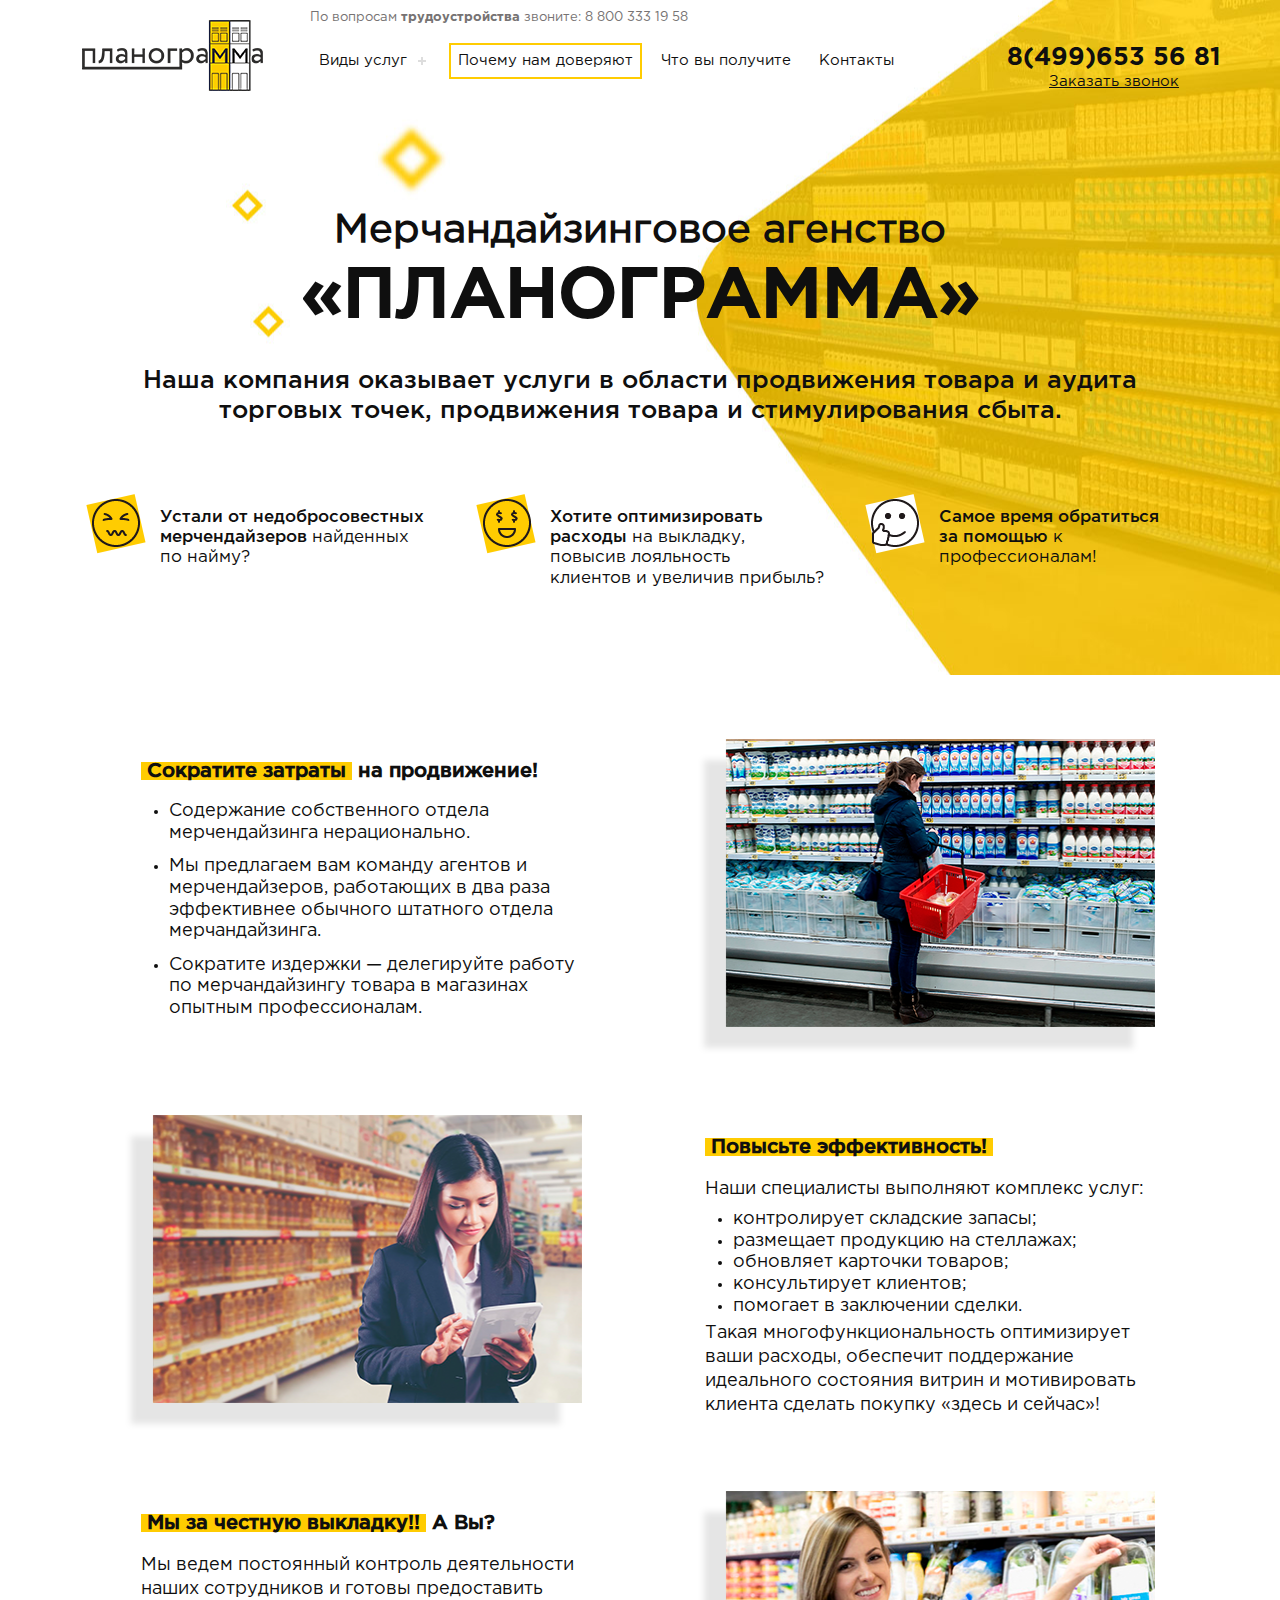
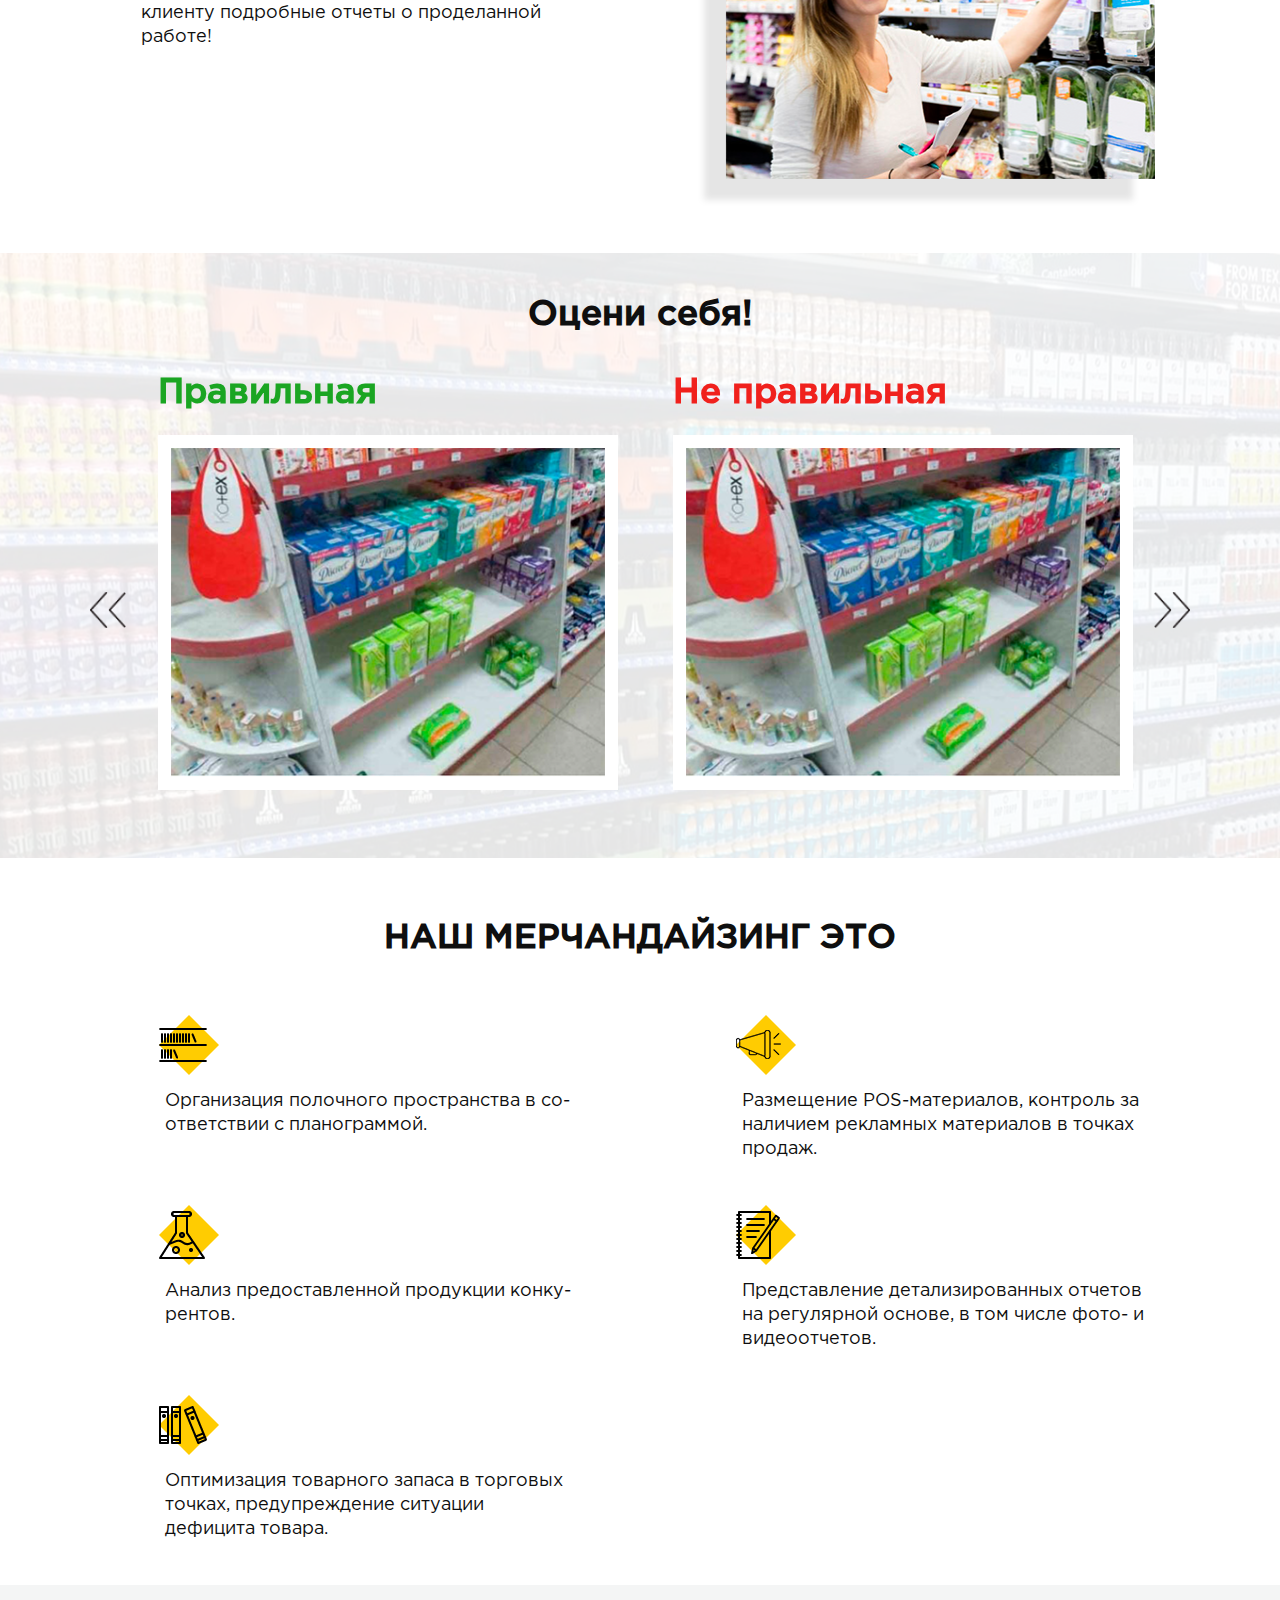
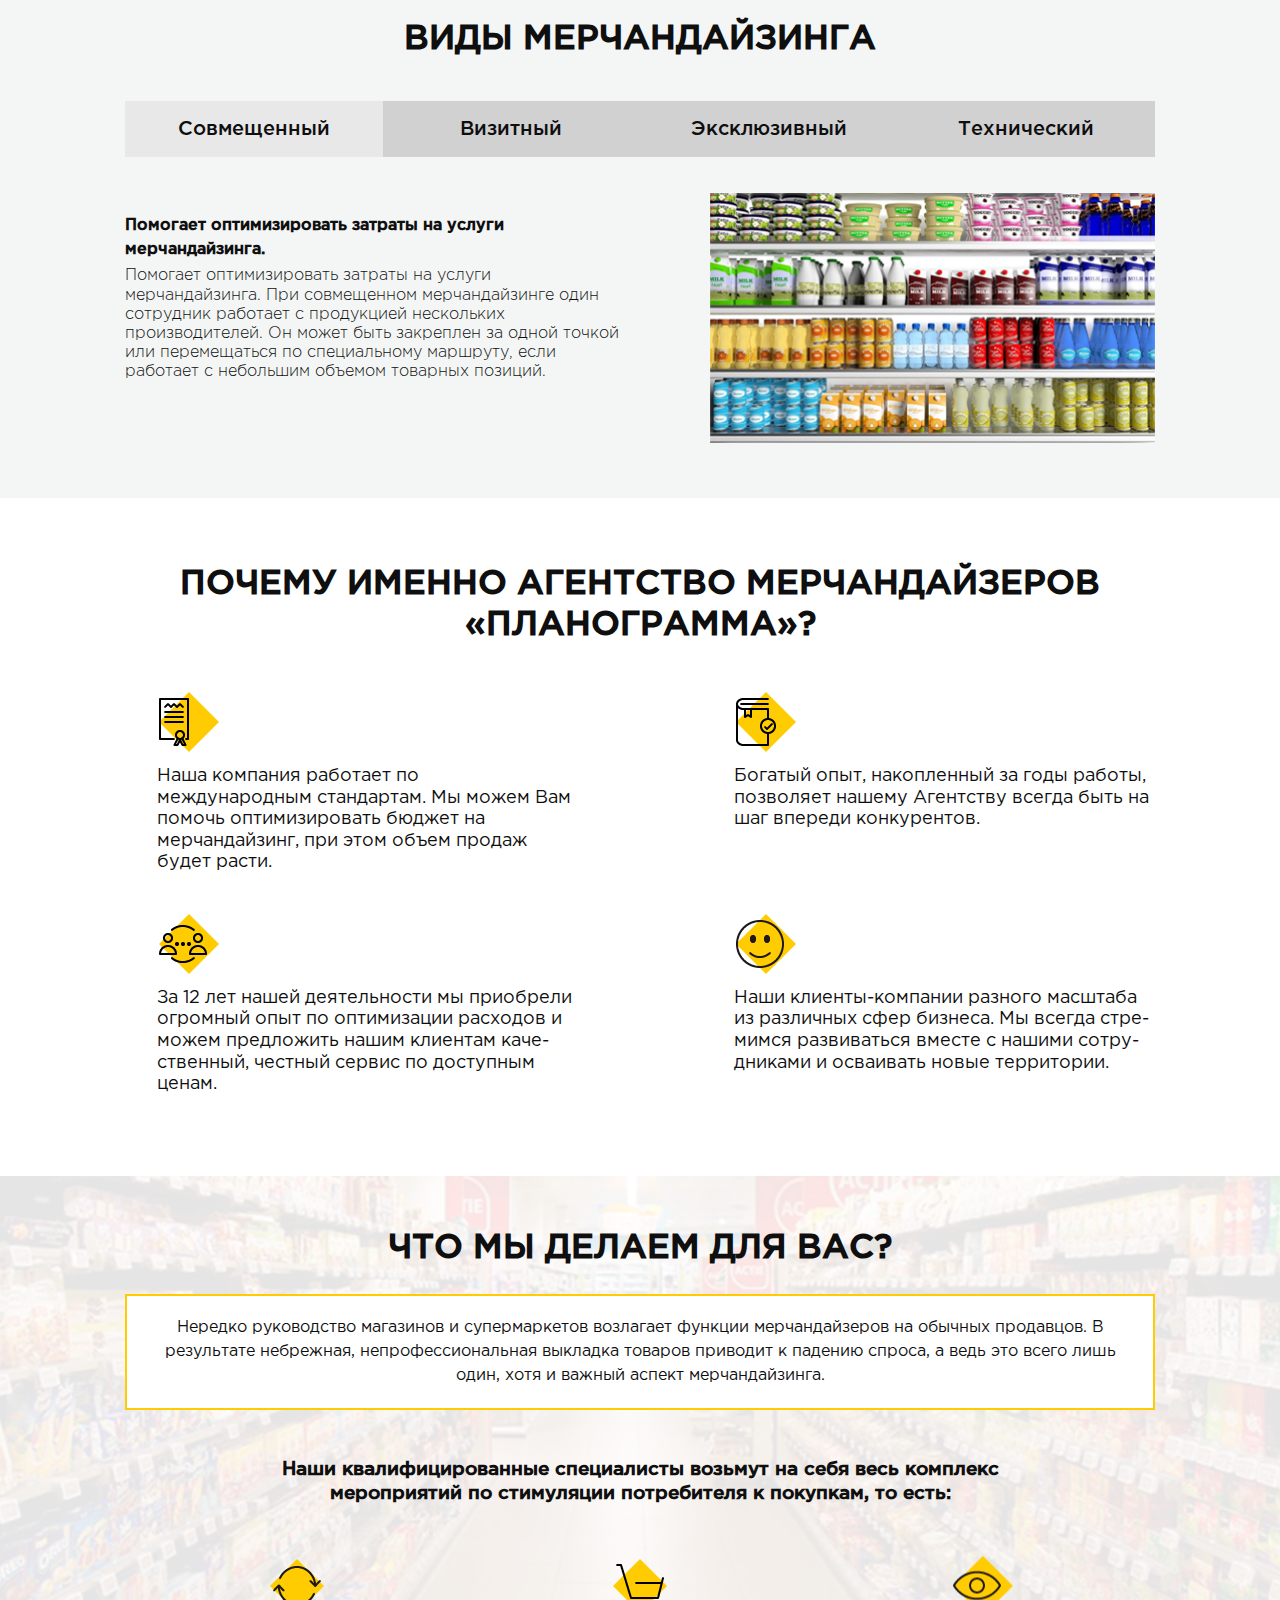
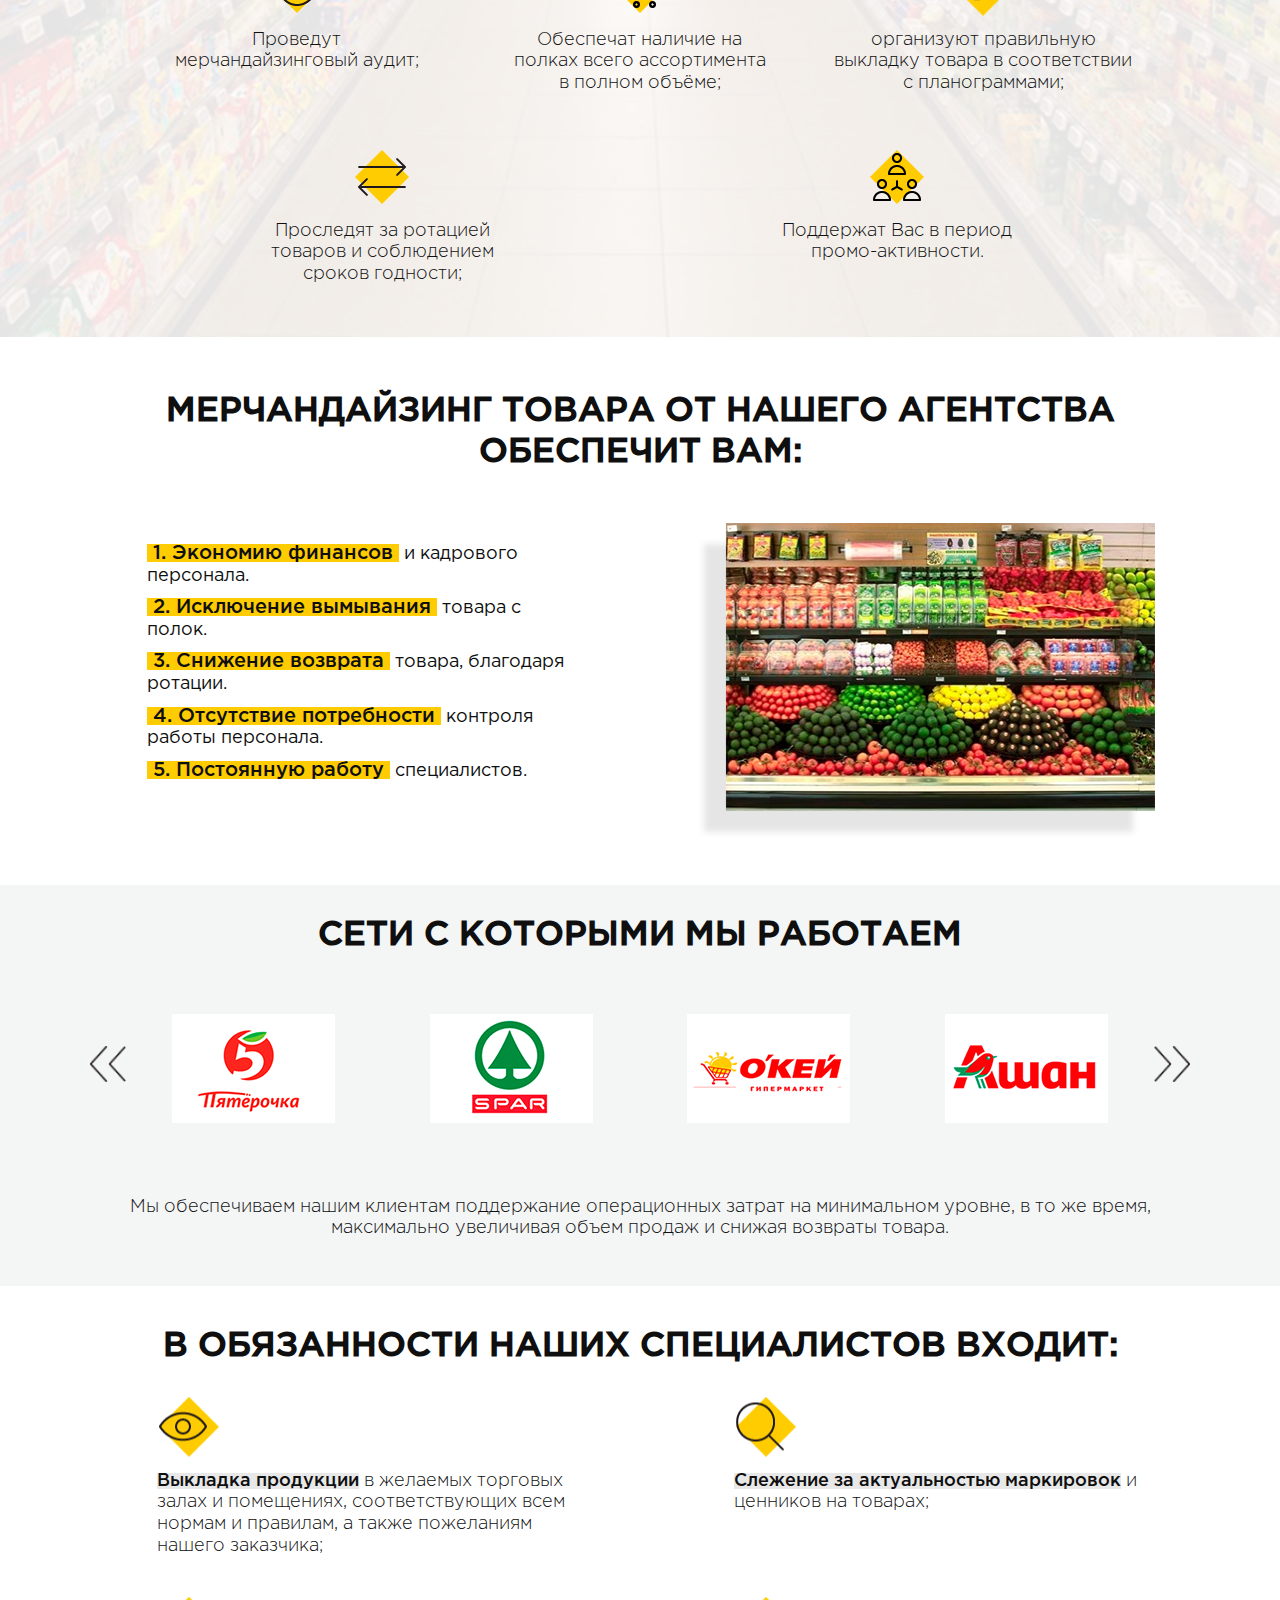
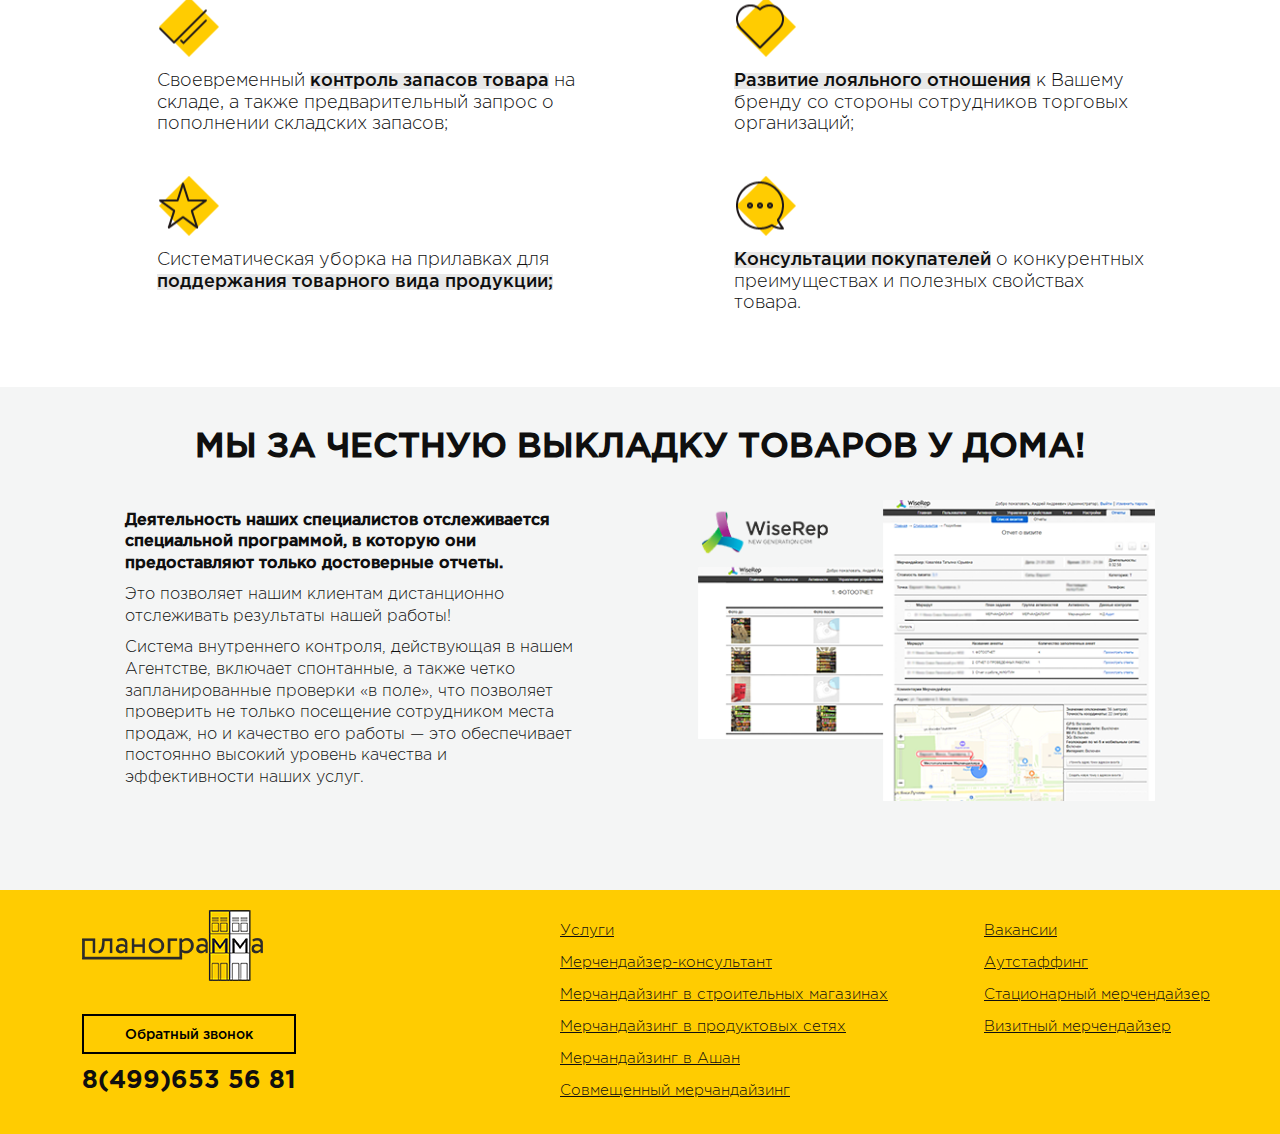
<file: index.html>
<!doctype html>
<html>

<head>
    <meta charset="UTF-8">
    <title>Планограмма</title>
    <meta name="viewport" content="width=device-width,initial-scale=1">

    <link href="assets/template/css/normalize.css" rel="stylesheet">
    <link href="assets/template/css/style.css" rel="stylesheet">
    <link href="assets/template/css/menu.css" rel="stylesheet">

    <!-- jquery JS -->
    <script src="assets/template/js/jquery-3.4.1.min.js"></script>

    <!-- custom JS -->
    <script src="assets/template/js/custom-js.js"></script>

    <!-- jquery OWL CAROUSEL -->
    <script src="assets/template/js/owl.carousel.js"></script>
    <link href="assets/template/css/owl.carousel.css" rel="stylesheet">
    <link href="assets/template/css/owl.theme.default.css" rel="stylesheet">

    <!-- add maskedinput JS -->
    <script src="assets/template/js/maskedinput.js"></script>

    <!-- add fancybox -->
    <script src="assets/template/js/jquery.fancybox.pack.js"></script>
    <link href="assets/template/css/jquery.fancybox.css" rel="stylesheet">

    <script type="text/javascript">

    </script>
</head>


<div class="header-box">
    <!--HEADER-->
    <header class="main-header">
        <div class="wrapper wrapper--header">
            <nav class="header-nav">
                <a class="logo-header">
                    <img src="assets/template/img/logo.png" width="181" height="71" alt="Логотип сайта">
                </a>

                <div class="header__nav-box">
                    <p class="header-phone__text--desktop">
                        По вопросам <span>трудоустройства</span> звоните: <a href="88003331958" class="header-phone__link--desktop">8 800 333 19 58</a>
                    </p>

                    <div class="header__menu-box">
                        <div id='cssmenu' class="toggled">
                            <ul>
                                <li>
                                    <a href='#'>Виды услуг</a>
                                    <ul>
                                        <li>
                                            <a href="inner.html">Мерчендайзер</a>
                                        </li>
                                        <li>
                                            <a href='#'>Услуга 2</a>
                                        </li>
                                    </ul>
                                </li>
                                <li class='active'>
                                    <a href='#'>Почему нам доверяют</a>
                                </li>
                                <li>
                                    <a href='#'>Что вы получите</a>
                                </li>
                                <li>
                                    <a href='#'>Контакты</a>
                                </li>
                            </ul>

                            <div class="header__mobile">
                                <a class="header__phone" href="84996535681">8(499)653 56 81</a>
                                <a class="header__callback fancybox" href="#complex">Заказать звонок</a>
                            </div>
                        </div>
                    </div>
                </div>
            </nav>
        </div>
    </header>


    <!--SUB-HEADER-->
    <section class="sub-header">
        <div class="wrapper">
            <div class="sub-header__content sub-header__index">
                <h1>
                    Мерчандайзинговое агенство <br>
                    <span>«ПЛАНОГРАММА»</span>
                </h1>
                <p class="sub-header__text">
                    Наша компания оказывает услуги в области продвижения товара и аудита <br>
                    торговых точек, продвижения товара и стимулирования сбыта.

                </p>
                <ul class="sub-header__list">
                    <li> <span>Устали от недобросовестных <br>
                            мерчендайзеров</span> найденных <br>
                        по найму?
                    </li>
                    <li>
                        <span>Хотите оптимизировать <br>
                            расходы</span> на выкладку,<br>
                        повысив лояльность<br>
                        клиентов и увеличив прибыль?
                    </li>
                    <li>
                        <span>Самое время обратиться <br>
                            за помощью</span> к <br>
                        профессионалам!
                    </li>
                </ul>
            </div>
        </div>
    </section>

</div>


<!--REDUCTION-->
<section class="reduction">
    <div class="wrapper">

        <!--reduction__item-->
        <div class="reduction__item reduction__item--left">
            <div class="reduction__inner">
                <h3 class="reduction__title">
                    <span>Сократите затраты</span> на продвижение!
                </h3>
                <ul class="reduction__list">
                    <li>Содержание собственного отдела мерчендайзинга нерационально.</li>
                    <li>Мы предлагаем вам команду агентов и мерчендайзеров, работающих в два раза эффективнее обычного штатного отдела мерчандайзинга.</li>
                    <li>Сократите издержки — делегируйте работу по мерчандайзингу товара в магазинах опытным профессионалам.</li>
                </ul>
            </div>

            <!--reduction-img-->
            <div class="reduction-img reduction-img__right">
                <img src="assets/template/img/vykladka-produkcyi-1.png" width="459" height="315" alt="">
            </div>
        </div>

        <!--reduction__item-->
        <div class="reduction__item reduction__item--right">
            <!--reduction-img-->
            <div class="reduction-img reduction-img__right">
                <img src="assets/template/img/vykladka-produkcyi-2.png" width="459" height="315" alt="">
            </div>

            <div class="reduction__inner">
                <h3 class="reduction__title">
                    <span>Повысьте эффективность!</span>
                </h3>
                <p>
                    Наши специалисты выполняют комплекс услуг:
                </p>
                <ul class="reduction__list">
                    <li>контролирует складские запасы;</li>
                    <li>размещает продукцию на стеллажах;</li>
                    <li>обновляет карточки товаров;</li>
                    <li>консультирует клиентов;</li>
                    <li>помогает в заключении сделки.</li>
                </ul>
                <p>
                    Такая многофункциональность оптимизирует ваши расходы, обеспечит поддержание идеального состояния витрин и мотивировать клиента сделать покупку «здесь и сейчас»!
                </p>
            </div>
        </div>

        <!--reduction__item-->
        <div class="reduction__item reduction__item--left">
            <div class="reduction__inner">
                <h3 class="reduction__title">
                    <span>Мы за честную выкладку!!</span> А Вы?
                </h3>
                <p>
                    Мы ведем постоянный контроль деятельности наших сотрудников и готовы предоставить клиенту подробные отчеты о проделанной работе!
                </p>
            </div>

            <!--reduction-img-->
            <div class="reduction-img reduction-img__right">
                <img src="assets/template/img/vykladka-produkcyi-3.png" width="459" height="315" alt="">
            </div>
        </div>

    </div>
</section>


<!--CALCULATION-->
<section class="calculation">
    <div class="wrapper">
        <h2>Оцени себя!</h2>

        <div class="calculation__item owl-carousel owl-theme" id="calculation">
            <div class="calculation__inner calculation__inner--right">
                <h3>Правильная</h3>
                <div class="calculation__slide">
                    <img src="assets/template/img/slider-vykladka-1.png" width="" height="" alt="">
                </div>
            </div>

            <div class="calculation__inner calculation__inner--wrong">
                <h3>Не правильная</h3>
                <div class="calculation__slide">
                    <img src="assets/template/img/slider-vykladka-1.png" width="" height="" alt="">
                </div>
            </div>

            <div class="calculation__inner calculation__inner--right">
                <h3>Правильная</h3>
                <div class="calculation__slide">
                    <img src="assets/template/img/slider-vykladka-1.png" width="" height="" alt="">
                </div>
            </div>
        </div>
    </div>
</section>


<!--MERCHANDISING-->
<section class="merchandising">
    <div class="wrapper">
        <h2>
            Наш мерчандайзинг это
        </h2>
        <ul class="merchandising__list">
            <li>Организация полочного пространства в со- ответствии с планограммой.</li>
            <li>Размещение POS-материалов, контроль за наличием рекламных материалов в точках продаж.</li>
            <li>Анализ предоставленной продукции конку- рентов.</li>
            <li>Представление детализированных отчетов на регулярной основе, в том числе фото- и видеоотчетов.</li>
            <li>Оптимизация товарного запаса в торговых точках, предупреждение ситуации дефицита товара.</li>
        </ul>
    </div>
</section>


<!--KINDS MERCHANDISING-->
<section class="kinds-merchandising">
    <div class="wrapper">
        <h2>
            Виды мерчандайзинга
        </h2>

        <dl class="responsive-tabs kinds-merchandising__list">
            <dt>Совмещенный</dt>
            <dd>
                <div class="responsive-tabs-placeholder__content">
                    <div class="responsive-tabs-placeholder__text">
                        <h4>Помогает оптимизировать затраты на услуги мерчандайзинга.</h4>
                        <p>
                            Помогает оптимизировать затраты на услуги мерчандайзинга.
                            При совмещенном мерчандайзинге один сотрудник работает с продукцией нескольких производителей.
                            Он может быть закреплен за одной точкой или перемещаться по специальному маршруту, если работает с небольшим объемом товарных позиций.
                        </p>
                    </div>
                    <div class="responsive-tabs-placeholder__img">
                        <img src="assets/template/img/vydu-mercha.png" width="" height="" alt="">
                    </div>
                </div>
            </dd>

            <dt>Визитный</dt>
            <dd>
                <div class="responsive-tabs-placeholder__content">
                    <div class="responsive-tabs-placeholder__text">
                        <h4>2 Помогает оптимизировать затраты на услуги мерчандайзинга.</h4>
                        <p>
                            Он может быть закреплен за одной точкой или перемещаться по специальному маршруту, если работает с небольшим объемом товарных позиций.
                        </p>
                    </div>
                    <div class="responsive-tabs-placeholder__img">
                        <img src="assets/template/img/vydu-mercha.png" width="" height="" alt="">
                    </div>
                </div>
            </dd>

            <dt>Эксклюзивный</dt>
            <dd>
                <div class="responsive-tabs-placeholder__content">
                    <div class="responsive-tabs-placeholder__text">
                        <h4>3 Помогает оптимизировать затраты на услуги мерчандайзинга.</h4>
                        <p>
                            Помогает оптимизировать затраты на услуги мерчандайзинга.
                            При совмещенном мерчандайзинге один сотрудник работает с продукцией нескольких производителей.
                            Он может быть закреплен за одной точкой или перемещаться по специальному маршруту, если работает с небольшим объемом товарных позиций.
                        </p>
                    </div>
                    <div class="responsive-tabs-placeholder__img">
                        <img src="assets/template/img/vydu-mercha.png" width="" height="" alt="">
                    </div>
                </div>
            </dd>

            <dt>Технический</dt>
            <dd>
                <div class="responsive-tabs-placeholder__content">
                    <div class="responsive-tabs-placeholder__text">
                        <h4>4 Помогает оптимизировать затраты на услуги мерчандайзинга.</h4>
                        <p>
                            Помогает оптимизировать затраты на услуги мерчандайзинга.
                            При совмещенном мерчандайзинге один сотрудник работает с продукцией нескольких производителей.
                        </p>
                    </div>
                    <div class="responsive-tabs-placeholder__img">
                        <img src="assets/template/img/vydu-mercha.png" width="" height="" alt="">
                    </div>
                </div>
            </dd>
        </dl>
    </div>
</section>


<!--WHY WE-->
<section class="why-we">
    <div class="wrapper">
        <h2>
            Почему именно агентство мерчандайзеров <br>
            «Планограмма»?
        </h2>
        <ul class="why-we__list">
            <li>
                Наша компания работает по международным стандартам.
                Мы можем Вам помочь оптимизировать бюджет на мерчандайзинг, при этом объем продаж будет расти.
            </li>
            <li>
                Богатый опыт, накопленный за годы работы, позволяет нашему Агентству всегда быть на шаг впереди конкурентов.
            </li>
            <li>
                За 12 лет нашей деятельности мы приобрели огромный опыт по оптимизации расходов и можем предложить нашим клиентам каче- ственный, честный сервис по доступным ценам.
            </li>
            <li>
                Наши клиенты-компании разного масштаба из различных сфер бизнеса. Мы всегда стре- мимся развиваться вместе с нашими сотру- дниками и осваивать новые территории.
            </li>
        </ul>
    </div>
</section>


<!--WE DO-->
<section class="we-do">
    <div class="wrapper">
        <h2>Что мы делаем для вас?</h2>
        <p class="we-do__title">
            Нередко руководство магазинов и супермаркетов возлагает функции мерчандайзеров на обычных продавцов. В результате небрежная, непрофессиональная выкладка товаров приводит к падению спроса, а ведь это всего лишь один, хотя и важный аспект мерчандайзинга.
        </p>
        <h4>
            Наши квалифицированные специалисты возьмут на себя весь комплекс <br>
            мероприятий по стимуляции потребителя к покупкам, то есть:
        </h4>

        <ul class="we-do__list">
            <li class="we-do__li">
                Проведут <br>
                мерчандайзинговый аудит;
            </li>
            <li class="we-do__li">
                Обеспечат наличие на <br>
                полках всего ассортимента <br>
                в полном объёме;
            </li>
            <li class="we-do__li">
                организуют правильную <br>
                выкладку товара в соответствии <br>
                с планограммами;
            </li>
            <li class="we-do__li">
                Проследят за ротацией <br>
                товаров и соблюдением <br>
                сроков годности;
            </li>
            <li class="we-do__li">
                Поддержат Вас в период <br>
                промо-активности.
            </li>
        </ul>
    </div>
</section>


<!--PROVIDES-->
<section class="provides">
    <div class="wrapper">
        <h2>
            Мерчандайзинг товара от нашего агентства <br>
            обеспечит Вам:
        </h2>
        <div class="provides__item">
            <ol class="provides__list">
                <li>
                    <span>1. Экономию финансов</span> и кадрового персонала.
                </li>
                <li>
                    <span>2. Исключение вымывания</span> товара с полок.
                </li>
                <li>
                    <span>3. Снижение возврата</span> товара, благодаря ротации.
                </li>
                <li>
                    <span>4. Отсутствие потребности</span> контроля работы персонала.
                </li>
                <li>
                    <span>5. Постоянную работу</span> специалистов.
                </li>
            </ol>


            <!--reduction-img-->
            <div class="provides-img">
                <img src="assets/template/img/vykladka-produkcyi-4.png" width="459" height="315" alt="">
            </div>
        </div>
    </div>
</section>


<!--PARTNERS-->
<section class="partners">
    <div class="wrapper">
        <h2>
            Сети с которыми мы работаем
        </h2>

        <div class="partners__slider owl-carousel owl-theme" id="partners">
            <div class="partners__slide">
                <img src="assets/template/img/partner-1.png" width="" height="" alt="">
            </div>
            <div class="partners__slide">
                <img src="assets/template/img/partner-2.png" width="" height="" alt="">
            </div>
            <div class="partners__slide">
                <img src="assets/template/img/partner-3.png" width="" height="" alt="">
            </div>
            <div class="partners__slide">
                <img src="assets/template/img/partner-4.png" width="" height="" alt="">
            </div>
            <div class="partners__slide">
                <img src="assets/template/img/partner-1.png" width="" height="" alt="">
            </div>
            <div class="partners__slide">
                <img src="assets/template/img/partner-2.png" width="" height="" alt="">
            </div>
        </div>
        <p class="partners__text">
            Мы обеспечиваем нашим клиентам поддержание операционных затрат на минимальном уровне, в то же время, максимально увеличивая объем продаж и снижая возвраты товара.
        </p>
    </div>
</section>


<!--RESPONSIBILITIES-->
<section class="responsibilities">
    <div class="wrapper">
        <h2>
            В обязанности наших специалистов входит:
        </h2>

        <ul class="responsibilities__list">
            <li>
                <span>Выкладка продукции</span> в желаемых торговых залах и помещениях, соответствующих всем нормам и правилам, а также пожеланиям нашего заказчика;
            </li>
            <li>
                <span>Слежение за актуальностью маркировок</span> и ценников на товарах;
            </li>
            <li>
                Своевременный <span>контроль запасов товара</span> на складе, а также предварительный запрос о пополнении складских запасов;
            </li>
            <li>
                <span>Развитие лояльного отношения</span> к Вашему бренду со стороны сотрудников торговых организаций;
            </li>
            <li>
                Систематическая уборка на прилавках для <br>
                <span>поддержания товарного вида продукции;</span>
            </li>
            <li>
                <span>Консультации покупателей</span> о конкурентных преимуществах и полезных свойствах товара.
            </li>
        </ul>
    </div>
</section>


<!--DISPLAY-GOODS-->
<section class="display-goods">
    <div class="wrapper">
        <h2>
            Мы за честную выкладку товаров у дома!
        </h2>
        <div class="display-goods__item">
            <div class="display-goods__text">
                <h4>
                    Деятельность наших специалистов отслеживается специальной программой, в которую они предоставляют только достоверные отчеты.
                </h4>
                <p>
                    Это позволяет нашим клиентам дистанционно отслеживать результаты нашей работы!
                </p>
                <p>
                    Система внутреннего контроля, действующая в нашем Агентстве, включает спонтанные, а также четко запланированные проверки «в поле», что позволяет проверить не только посещение сотрудником места продаж, но и качество его работы — это обеспечивает постоянно высокий уровень качества и эффективности наших услуг.
                </p>
            </div>

            <!--reduction-img-->
            <div class="display-goods__img">
                <img src="assets/template/img/vykladka-produkcyi-5.png" width="" height="" alt="">
            </div>
        </div>
    </div>
</section>


<!--FOOTER-->
<footer class="main-footer">
    <div class="wrapper wrapper--footer">

        <div class="footer__box">
            <a class="footer__logo">
                <img src="assets/template/img/logo.png" width="181" height="71" alt="Логотип сайта">
            </a>

            <div class="footer__mobile">
                <a class="footer__callback fancybox" href="#callback">Обратный звонок</a>
                <a class="footer__phone" href="84996535681">8(499)653 56 81</a>
            </div>
        </div>

        <!--footer__menu-->
        <nav class="footer__nav">
            <ul class="footer__menu">
                <li class="footer__sub">
                    <ul class="footer__submenu">
                        <li><a href="" class="active">Услуги</a></li>
                        <li><a href="">Мерчендайзер-консультант</a></li>
                        <li><a href="">Мерчандайзинг в строительных магазинах</a></li>
                        <li><a href="">Мерчандайзинг в продуктовых сетях</a></li>
                        <li><a href="">Мерчандайзинг в Ашан</a></li>
                        <li><a href="">Совмещенный мерчандайзинг</a></li>
                    </ul>
                </li>

                <li class="footer__sub">
                    <ul class="footer__submenu">
                        <li><a href="">Вакансии</a></li>
                        <li><a href="">Аутстаффинг</a></li>
                        <li><a href="">Стационарный мерчендайзер</a></li>
                        <li><a href="">Визитный мерчендайзер</a></li>
                    </ul>
                </li>
            </ul>
        </nav>
    </div>


    <!--callback complex-form-->
    <div class="pop-up hidden" id="complex">
        <div class="callback__box">
            <form class="sendLead callback__form complex__form clearfix" action="assets/template/php/submit.php" method="post">
                <h2>
                    Комплексный мерчандайзинг <br>
                    в магазинах у дома. <br>
                </h2>

                <div class="complex__item">
                    <p class="complex__text">
                        Оставьте заявку и мы подберем оптимальные условия для Вас.
                    </p>
                    <input required="" class="required form__input form__name complex__input" onkeyup="if(/[^a-zA-Zа-яА-ЯёЁ .]/i.test(this.value)){this.value='';}" name="name" type="text" placeholder="Имя" title="Введите ваше имя">

                    <input required="" class="required form__input form__title complex__input" name="title" type="text" placeholder="Название компании">

                    <input required="" class="required form__input form__phone complex__input" name="phone" type="tel" placeholder="Телефон" title="Введите номер вашего телефона">

                    <input required="" class="required form__input form__email complex__input" name="phone" type="email" placeholder="Ваша почта:" title="Введите ваш E-mail">

                    <textarea name="complex__textarea" id="complex__textarea" class="form__input complex__textarea" placeholder="Ваши пожелания / вопросы"></textarea>

                    <!--hidden-->
                    <input type="hidden" name="type" value="1">
                    <input type="hidden" name="lastname" value="">
                    <input type="hidden" class="referer" name="referer" value="">
                    <input type="hidden" class="transition" name="transition" value="">
                    <input type="hidden" class="canal" name="canal" value="">
                    <input type="hidden" class="campaign" name="campaign" value="">
                    <input type="hidden" class="content" name="content" value="">
                    <input type="hidden" class="keywords" name="keywords" value="">
                    <input type="hidden" class="point" name="point" value="">
                    <input type="hidden" class="last_referer" name="last_referer" value="">
                    <!--hidden end-->

                    <div class="complex__bottom">
                        <p class="complex__submit">
                            <input type="submit" class="button complex__button" value="Оставить заявку">
                        </p>
                        <p class="complex__bottom-text">
                            Наш специалист перезвонит Вам в течении 4-х минут
                        </p>
                    </div>

                </div>
            </form>
        </div>
    </div>


    <!--callback complex-small-form-->
    <div class="pop-up hidden" id="callback">
        <div class="callback__box">
            <form class="sendLead callback__form complex-small__form clearfix" action="assets/template/php/submit.php" method="post">
                <h2>
                    Комплексный мерчандайзинг <br>
                    в магазинах у дома. <br>
                </h2>
                <p class="complex__text">
                    Оставьте заявку и мы подберем оптимальные условия для Вас.
                </p>

                <div class="complex__item complex-small__item">

                    <input required="" class="required form__input form__name complex__input" onkeyup="if(/[^a-zA-Zа-яА-ЯёЁ .]/i.test(this.value)){this.value='';}" name="name" type="text" placeholder="Имя" title="Введите ваше имя">

                    <input required="" class="required form__input form__phone complex__input" name="phone" type="tel" placeholder="Телефон" title="Введите номер вашего телефона">

                    <!--hidden-->
                    <input type="hidden" name="type" value="1">
                    <input type="hidden" name="lastname" value="">
                    <input type="hidden" class="referer" name="referer" value="">
                    <input type="hidden" class="transition" name="transition" value="">
                    <input type="hidden" class="canal" name="canal" value="">
                    <input type="hidden" class="campaign" name="campaign" value="">
                    <input type="hidden" class="content" name="content" value="">
                    <input type="hidden" class="keywords" name="keywords" value="">
                    <input type="hidden" class="point" name="point" value="">
                    <input type="hidden" class="last_referer" name="last_referer" value="">
                    <!--hidden end-->

                    <div class="complex__bottom">
                        <p class="complex__submit">
                            <input type="submit" class="button complex__button" value="Оставить заявку">
                        </p>
                        <p class="complex__bottom-text">
                            Наш специалист перезвонит Вам в течении 4-х минут
                        </p>
                    </div>

                </div>
            </form>
        </div>
    </div>


    <!--loading-->
    <div class="hidden">
        <div id="success" class="pop-up pop-success">
            <h3>Спасибо</h3>
            <p class="pop-success__description">
                Ваша заявка принята <br>
                Наш специалист свяжется с вами
            </p>
        </div>

        <div id="loading">
            <div id="load"></div>
        </div>
    </div>

</footer>

</html>
</file>
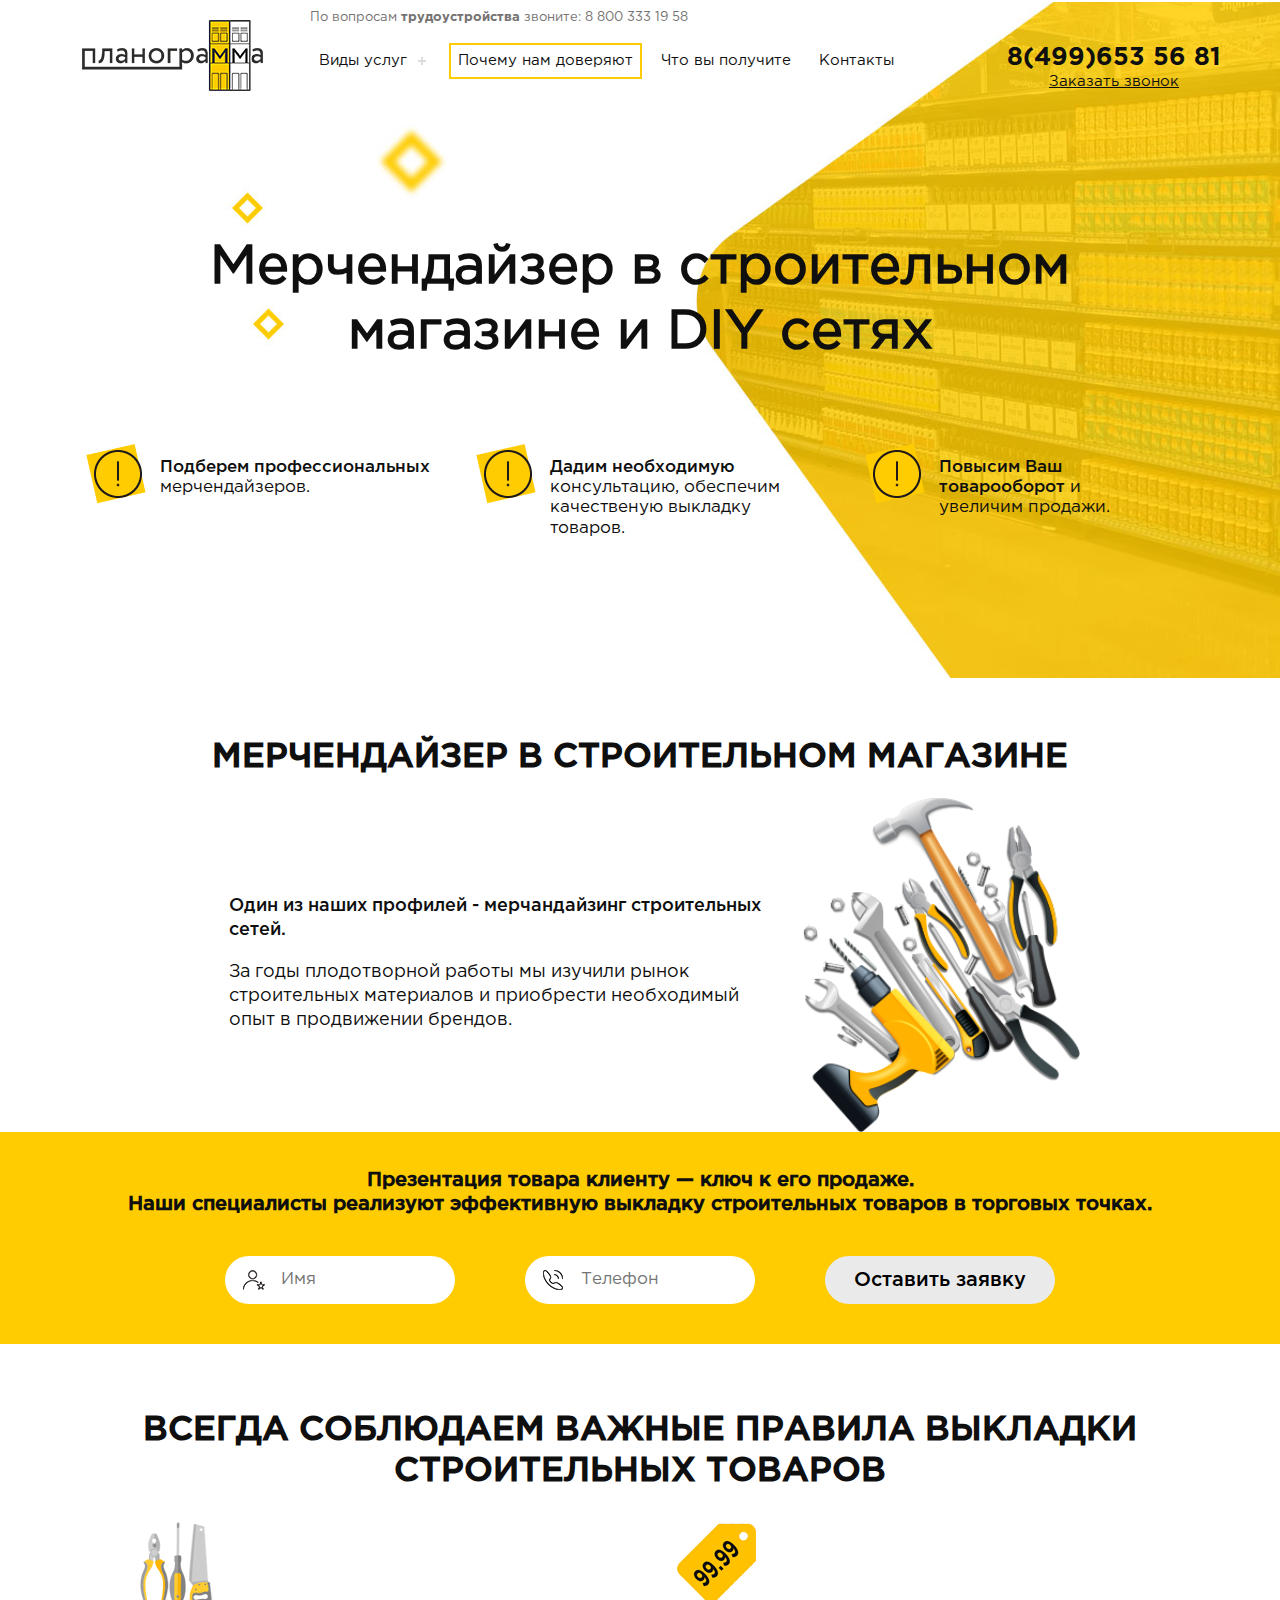
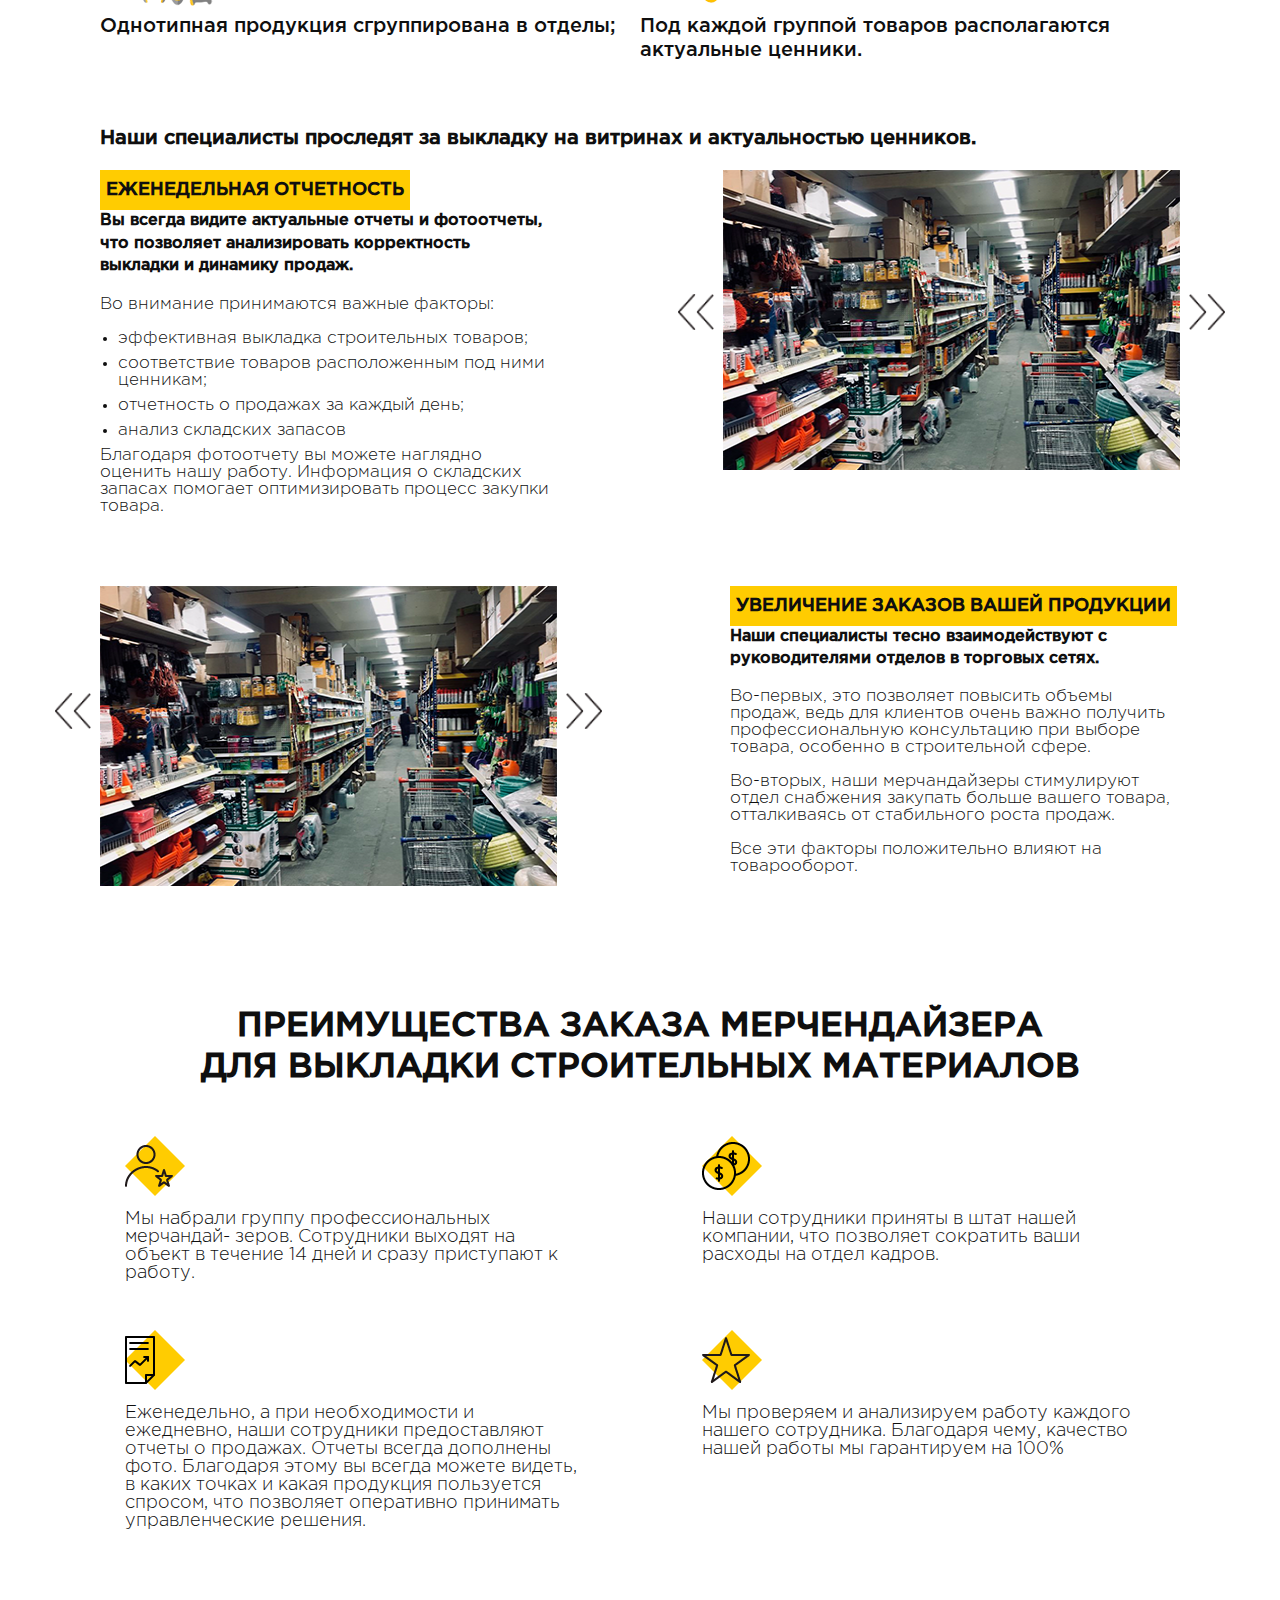
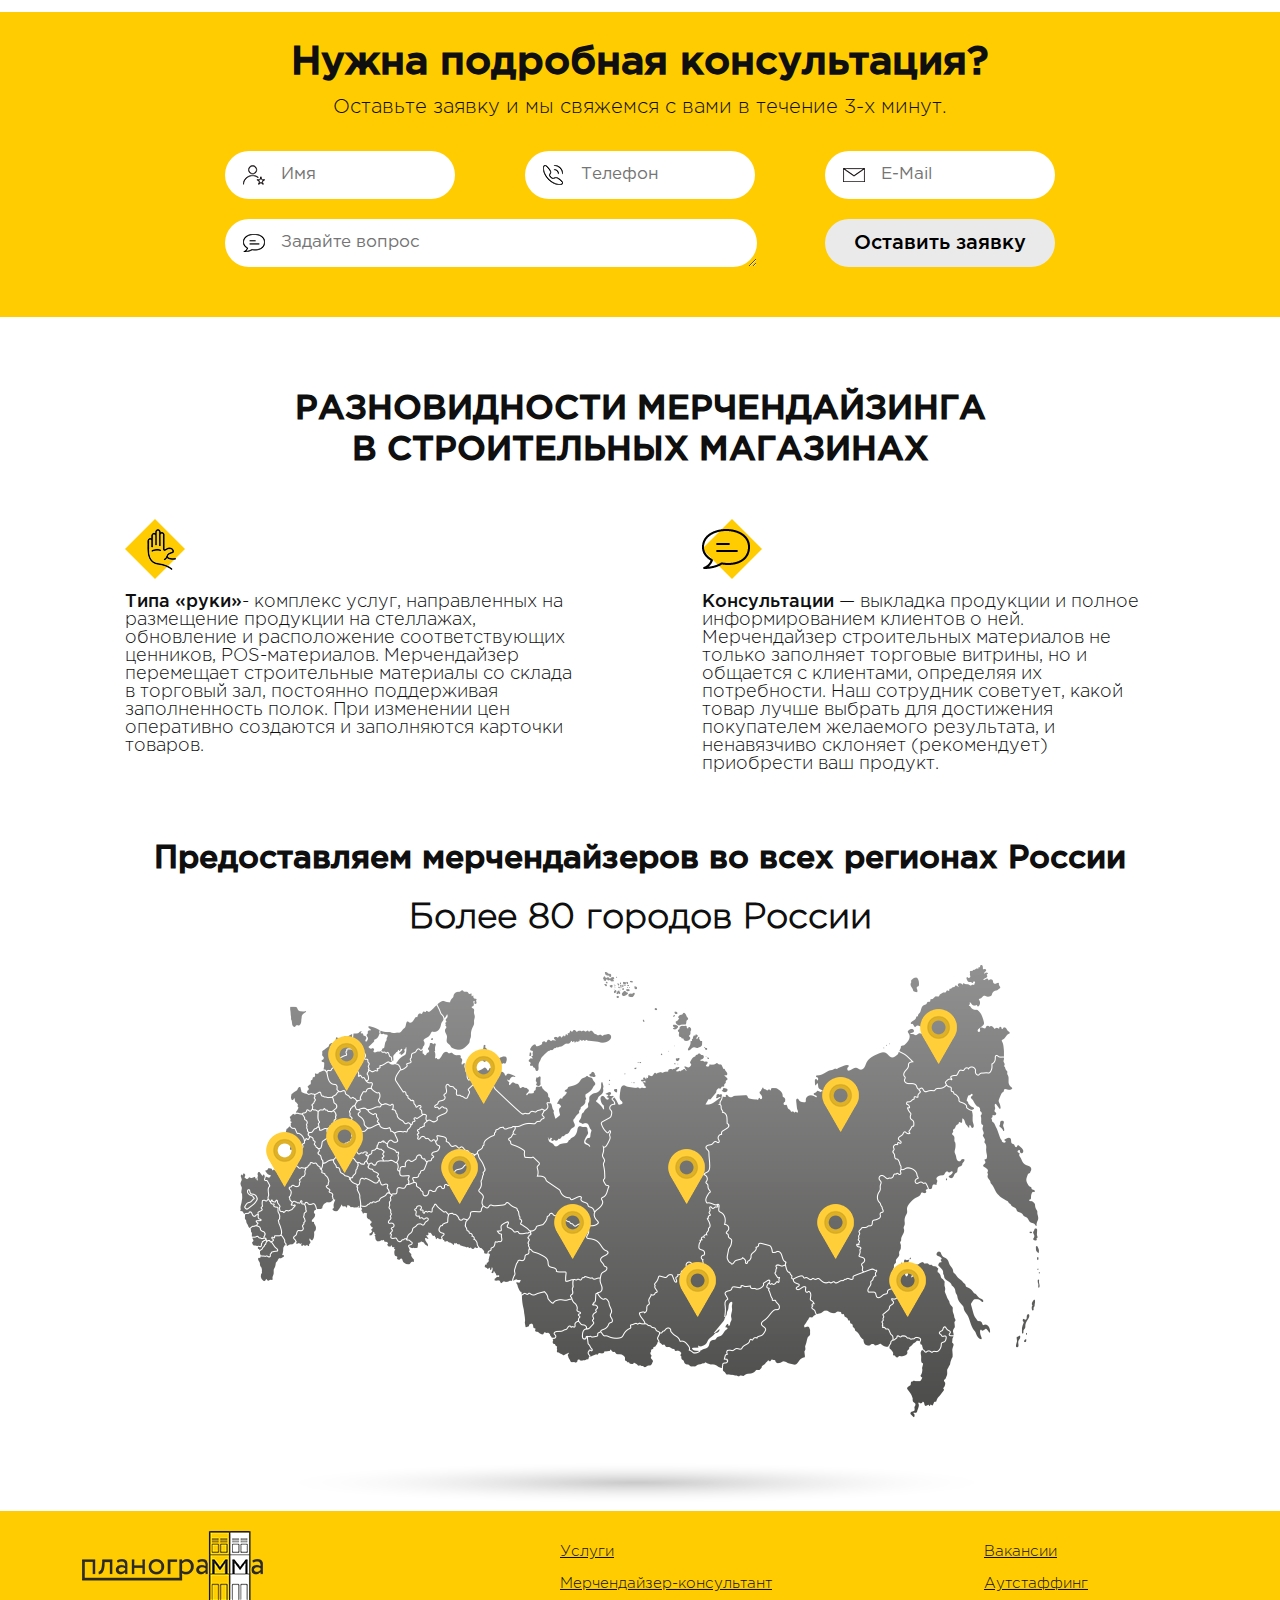
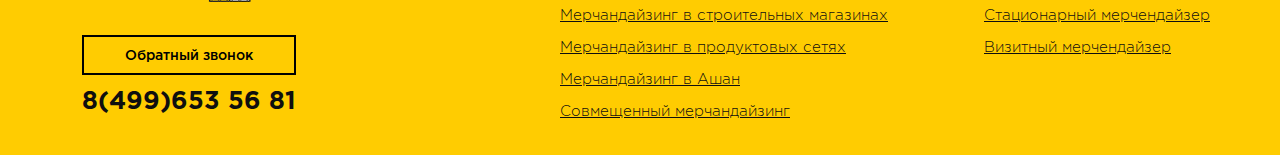
<file: inner.html>
<!doctype html>
<html>

<head>
    <meta charset="UTF-8">
    <title>Планограмма</title>
    <meta name="viewport" content="width=device-width,initial-scale=1">

    <link href="assets/template/css/normalize.css" rel="stylesheet">
    <link href="assets/template/css/style.css" rel="stylesheet">
    <link href="assets/template/css/menu.css" rel="stylesheet">

    <!-- jquery JS -->
    <script src="assets/template/js/jquery-3.4.1.min.js"></script>

    <!-- custom JS -->
    <script src="assets/template/js/custom-js.js"></script>

    <!-- jquery OWL CAROUSEL -->
    <script src="assets/template/js/owl.carousel.js"></script>
    <link href="assets/template/css/owl.carousel.css" rel="stylesheet">
    <link href="assets/template/css/owl.theme.default.css" rel="stylesheet">

    <!-- add maskedinput JS -->
    <script src="assets/template/js/maskedinput.js"></script>

    <!-- add fancybox -->
    <script src="assets/template/js/jquery.fancybox.pack.js"></script>
    <link href="assets/template/css/jquery.fancybox.css" rel="stylesheet">
</head>


<div class="header-box">
    <!--HEADER-->
    <header class="main-header">
        <div class="wrapper wrapper--header">
            <nav class="header-nav">
                <a href="index.html" class="logo-header">
                    <img src="assets/template/img/logo.png" width="181" height="71" alt="Логотип сайта">
                </a>

                <div class="header__nav-box">
                    <p class="header-phone__text--desktop">
                        По вопросам <span>трудоустройства</span> звоните: <a href="88003331958" class="header-phone__link--desktop">8 800 333 19 58</a>
                    </p>

                    <div class="header__menu-box">
                        <div id='cssmenu' class="toggled">
                            <ul>
                                <li>
                                    <a href='#'>Виды услуг</a>
                                    <ul>
                                        <li>
                                            <a href="inner.html">Мерчендайзер</a>
                                        </li>
                                        <li>
                                            <a href='#'>Услуга 2</a>
                                        </li>
                                    </ul>
                                </li>
                                <li class='active'>
                                    <a href='#'>Почему нам доверяют</a>
                                </li>
                                <li>
                                    <a href='#'>Что вы получите</a>
                                </li>
                                <li>
                                    <a href='#'>Контакты</a>
                                </li>
                            </ul>

                            <div class="header__mobile">
                                <a class="header__phone" href="84996535681">8(499)653 56 81</a>
                                <a class="header__callback fancybox" href="#complex">Заказать звонок</a>
                            </div>
                        </div>
                    </div>
                </div>
            </nav>
        </div>
    </header>


    <!--SUB-HEADER-->
    <section class="sub-header sub-header--inner">
        <div class="wrapper">
            <div class="sub-header__content sub-header__content--inner">
                <h1>
                    Мерчендайзер в строительном <br>магазине и DIY сетях
                </h1>
                <ul class="sub-header__list sub-header__list--inner">
                    <li><span>Подберем профессиональных</span> <br>мерчендайзеров.</li>
                    <li><span>Дадим необходимую</span><br>консультацию, обеспечим<br>качественую выкладку товаров.</li>
                    <li><span>Повысим Ваш<br>товарооборот</span> и<br>увеличим продажи.</li>
                </ul>
            </div>
        </div>
    </section>
</div>


<!--MERCH-STORE-->
<section class="merch-store">
    <div class="wrapper">
        <div class="merch-store__item">
            <h2>Мерчендайзер в строительном магазине</h2>
            <div class="merch-store__inner">
                <p>
                    Один из наших профилей - мерчандайзинг строительных <br>сетей.
                </p>
                <p>
                    За годы плодотворной работы мы изучили рынок <br>строительных материалов и приобрести необходимый <br>опыт в продвижении брендов.
                </p>
            </div>
        </div>
    </div>
</section>


<!--PRESENTATION-->
<section class="presentation">
    <div class="wrapper">
        <h2>
            Презентация товара клиенту — ключ к его продаже. <br>
            Наши специалисты реализуют эффективную выкладку строительных товаров в торговых точках.
        </h2>
        <form class="sendLead presentation__form" action="" method="post">
            <input required="" class="required form__input form__name presentation__input" onkeyup="if(/[^a-zA-Zа-яА-ЯёЁ .]/i.test(this.value)){this.value='';}" name="name" type="text" placeholder="Имя" title="Ваше Имя">

            <input required="" class="required form__input form__phone presentation__input" name="phone" type="tel" placeholder="Телефон" title="Введите номер вашего телефона">

            <input type="submit" class="button presentation__button" value="Оставить заявку">
        </form>
    </div>
</section>


<!--RULES-->
<section class="rules">
    <div class="wrapper">
        <h2>
            Всегда соблюдаем важные правила выкладки <br>строительных товаров
        </h2>

        <div class="rules__title">
            <div>
                Однотипная продукция сгруппирована в отделы;
            </div>
            <div>
                Под каждой группой товаров располагаются актуальные ценники.
            </div>
        </div>

        <!--reulese-content-->
        <div class="rules__content rules__content--1">
            <h3>
                Наши специалисты проследят за выкладку на витринах и актуальностью ценников.
            </h3>

            <div class="rules__content-inner">

                <!--reulese-text-->
                <div class="rules__text">
                    <h4 class="reules__h4">
                        ЕЖЕНЕДЕЛЬНАЯ ОТЧЕТНОСТЬ
                    </h4>
                    <h5>
                        Вы всегда видите актуальные отчеты и фотоотчеты, что позволяет анализировать корректность выкладки и динамику продаж.
                    </h5>
                    <p>
                        Во внимание принимаются важные факторы:
                    </p>
                    <ul class="rules__list">
                        <li>эффективная выкладка строительных товаров;</li>
                        <li>соответствие товаров расположенным под ними ценникам;</li>
                        <li>отчетность о продажах за каждый день;</li>
                        <li>анализ складских запасов</li>
                    </ul>
                    <p>
                        Благодаря фотоотчету вы можете наглядно оценить нашу работу. Информация о складских запасах помогает оптимизировать процесс закупки товара.
                    </p>
                </div>

                <!--reulese-slider-->
                <div id="rules-slider__1" class="rules-slider rules-slider__1 owl-carousel owl-theme">
                    <div class="rules-slider--inner">
                        <img src="assets/template/img/slider-pravila-1.png" width="450" height="300" alt="">
                    </div>
                    <div class="rules-slider--inner">
                        <img src="assets/template/img/slider-pravila-1.png" width="450" height="300" alt="">
                    </div>
                </div>

            </div>
        </div>

        <!--reulese-content-->
        <div class="rules__content rules__content--2">
            <div class="rules__content-inner">

                <!--reulese-slider-->
                <div id="rules-slider__2" class="rules-slider rules-slider__2 owl-carousel owl-theme">
                    <div class="rules-slider--inner">
                        <img src="assets/template/img/slider-pravila-1.png" width="450" height="300" alt="">
                    </div>
                    <div class="rules-slider--inner">
                        <img src="assets/template/img/slider-pravila-1.png" width="450" height="300" alt="">
                    </div>
                </div>

                <!--reulese-text-->
                <div class="rules__text">
                    <h4 class="reules__h4">
                        УВЕЛИЧЕНИЕ ЗАКАЗОВ ВАШЕЙ ПРОДУКЦИИ
                    </h4>
                    <h5>
                        Наши специалисты тесно взаимодействуют с руководителями отделов в торговых сетях.
                    </h5>
                    <p>
                        Во-первых, это позволяет повысить объемы продаж, ведь для клиентов очень важно получить профессиональную консультацию при выборе товара, особенно в строительной сфере.
                    </p>
                    <p>
                        Во-вторых, наши мерчандайзеры стимулируют отдел снабжения закупать больше вашего товара, отталкиваясь от стабильного роста продаж.
                    </p>
                    <p>
                        Все эти факторы положительно влияют на товарооборот.
                    </p>
                </div>
            </div>
        </div>

    </div>
</section>


<!--BENEFITS-->
<section class="benefits">
    <div class="wrapper">
        <h2>Преимущества заказа мерчендайзера <br>для выкладки строительных материалов</h2>
        <ul class="benefits__list">
            <li>
                Мы набрали группу профессиональных мерчандай- зеров. Сотрудники выходят на объект в течение 14 дней и сразу приступают к работу.
            </li>
            <li>
                Наши сотрудники приняты в штат нашей компании, что позволяет сократить ваши расходы на отдел кадров.
            </li>
            <li>
                Еженедельно, а при необходимости и ежедневно, наши сотрудники предоставляют отчеты о продажах. Отчеты всегда дополнены фото. Благодаря этому вы всегда можете видеть, в каких точках и какая продукция пользуется спросом, что позволяет оперативно принимать управленческие решения.
            </li>
            <li>
                Мы проверяем и анализируем работу каждого нашего сотрудника. Благодаря чему, качество нашей работы мы гарантируем на 100%
            </li>
        </ul>
    </div>
</section>


<!--REQUEST-->
<section class="request">
    <div class="wrapper">
        <h2>
            Нужна подробная консультация?
        </h2>
        <p class="request__text">
            Оставьте заявку и мы свяжемся с вами в течение 3-х минут.
        </p>

        <form class="sendLead request__form clearfix" action="assets/template/php/submit.php" method="post">

            <div class="request__inner">

                <input required="" class="required form__input form__name request__input" onkeyup="if(/[^a-zA-Zа-яА-ЯёЁ .]/i.test(this.value)){this.value='';}" name="name" type="text" placeholder="Имя" title="Введите ваше имя">

                <input required="" class="required form__input form__phone request__input" name="phone" type="tel" placeholder="Телефон" title="Введите номер вашего телефона">

                <input required="" class="required form__input form__email request__input" name="phone" type="email" placeholder="E-Mail" title="Введите ваш E-mail">

                <textarea name="" id="" class="request__textarea" placeholder="Задайте вопрос"></textarea>

                <input type="submit" class="button request__button" value="Оставить заявку">


                <!--hidden-->
                <input type="hidden" name="type" value="1">
                <input type="hidden" name="lastname" value="">
                <input type="hidden" class="referer" name="referer" value="">
                <input type="hidden" class="transition" name="transition" value="">
                <input type="hidden" class="canal" name="canal" value="">
                <input type="hidden" class="campaign" name="campaign" value="">
                <input type="hidden" class="content" name="content" value="">
                <input type="hidden" class="keywords" name="keywords" value="">
                <input type="hidden" class="point" name="point" value="">
                <input type="hidden" class="last_referer" name="last_referer" value="">
                <!--hidden end-->

            </div>
        </form>
    </div>
</section>


<!--VARIETIES-->
<section class="varieties">
    <div class="wrapper">
        <h2>Разновидности мерчендайзинга <br>в строительных магазинах</h2>
        <ul class="varieties__list">
            <li class="varieties__li">
                <span>Типа «руки»</span>- комплекс услуг, направленных на размещение продукции на стеллажах, обновление и расположение соответствующих ценников, POS-материалов. Мерчендайзер перемещает строительные материалы со склада в торговый зал, постоянно поддерживая заполненность полок. При изменении цен оперативно создаются и заполняются карточки товаров.

            </li>
            <li class="varieties__li">
                <span>Консультации</span> — выкладка продукции и полное информированием клиентов о ней. Мерчендайзер строительных материалов не только заполняет торговые витрины, но и общается с клиентами, определяя их потребности. Наш сотрудник советует, какой товар лучше выбрать для достижения покупателем желаемого результата, и ненавязчиво склоняет (рекомендует) приобрести ваш продукт.
            </li>
        </ul>
    </div>
</section>


<!--REGIONS-->
<section class="regions">
    <div class="wrapper">
        <h2>Предоставляем мерчендайзеров во всех регионах России</h2>
        <h3>Более 80 городов России</h3>
        <img src="assets/template/img/map-img.png" width="" height="" alt="">
    </div>
</section>


<!--FOOTER-->
<footer class="main-footer">
    <div class="wrapper wrapper--footer">

        <div class="footer__box">
            <a class="footer__logo">
                <img src="assets/template/img/logo.png" width="181" height="71" alt="Логотип сайта">
            </a>

            <div class="footer__mobile">
                <a class="footer__callback fancybox" href="#callback">Обратный звонок</a>
                <a class="footer__phone" href="84996535681">8(499)653 56 81</a>
            </div>
        </div>

        <!--footer__menu-->
        <nav class="footer__nav">
            <ul class="footer__menu">
                <li class="footer__sub">
                    <ul class="footer__submenu">
                        <li><a href="" class="active">Услуги</a></li>
                        <li><a href="">Мерчендайзер-консультант</a></li>
                        <li><a href="">Мерчандайзинг в строительных магазинах</a></li>
                        <li><a href="">Мерчандайзинг в продуктовых сетях</a></li>
                        <li><a href="">Мерчандайзинг в Ашан</a></li>
                        <li><a href="">Совмещенный мерчандайзинг</a></li>
                    </ul>
                </li>

                <li class="footer__sub">
                    <ul class="footer__submenu">
                        <li><a href="">Вакансии</a></li>
                        <li><a href="">Аутстаффинг</a></li>
                        <li><a href="">Стационарный мерчендайзер</a></li>
                        <li><a href="">Визитный мерчендайзер</a></li>
                    </ul>
                </li>
            </ul>
        </nav>
    </div>


    <!--callback complex-form-->
    <div class="pop-up hidden" id="complex">
        <div class="callback__box">
            <form class="sendLead callback__form complex__form clearfix" action="assets/template/php/submit.php" method="post">
                <h2>
                    Комплексный мерчандайзинг <br>
                    в магазинах у дома. <br>
                </h2>

                <div class="complex__item">
                    <p class="complex__text">
                        Оставьте заявку и мы подберем оптимальные условия для Вас.
                    </p>
                    <input required="" class="required form__input form__name complex__input" onkeyup="if(/[^a-zA-Zа-яА-ЯёЁ .]/i.test(this.value)){this.value='';}" name="name" type="text" placeholder="Имя" title="Введите ваше имя">

                    <input required="" class="required form__input form__title complex__input" name="title" type="text" placeholder="Название компании">

                    <input required="" class="required form__input form__phone complex__input" name="phone" type="tel" placeholder="Телефон" title="Введите номер вашего телефона">

                    <input required="" class="required form__input form__email complex__input" name="phone" type="email" placeholder="Ваша почта:" title="Введите ваш E-mail">

                    <textarea name="complex__textarea" id="complex__textarea" class="form__input complex__textarea" placeholder="Ваши пожелания / вопросы"></textarea>

                    <!--hidden-->
                    <input type="hidden" name="type" value="1">
                    <input type="hidden" name="lastname" value="">
                    <input type="hidden" class="referer" name="referer" value="">
                    <input type="hidden" class="transition" name="transition" value="">
                    <input type="hidden" class="canal" name="canal" value="">
                    <input type="hidden" class="campaign" name="campaign" value="">
                    <input type="hidden" class="content" name="content" value="">
                    <input type="hidden" class="keywords" name="keywords" value="">
                    <input type="hidden" class="point" name="point" value="">
                    <input type="hidden" class="last_referer" name="last_referer" value="">
                    <!--hidden end-->

                    <div class="complex__bottom">
                        <p class="complex__submit">
                            <input type="submit" class="button complex__button" value="Оставить заявку">
                        </p>
                        <p class="complex__bottom-text">
                            Наш специалист перезвонит Вам в течении 4-х минут
                        </p>
                    </div>

                </div>
            </form>
        </div>
    </div>


    <!--callback complex-small-form-->
    <div class="pop-up hidden" id="callback">
        <div class="callback__box">
            <form class="sendLead callback__form complex-small__form clearfix" action="assets/template/php/submit.php" method="post">
                <h2>
                    Комплексный мерчандайзинг <br>
                    в магазинах у дома. <br>
                </h2>
                <p class="complex__text">
                    Оставьте заявку и мы подберем оптимальные условия для Вас.
                </p>

                <div class="complex__item complex-small__item">

                    <input required="" class="required form__input form__name complex__input" onkeyup="if(/[^a-zA-Zа-яА-ЯёЁ .]/i.test(this.value)){this.value='';}" name="name" type="text" placeholder="Имя" title="Введите ваше имя">

                    <input required="" class="required form__input form__phone complex__input" name="phone" type="tel" placeholder="Телефон" title="Введите номер вашего телефона">

                    <!--hidden-->
                    <input type="hidden" name="type" value="1">
                    <input type="hidden" name="lastname" value="">
                    <input type="hidden" class="referer" name="referer" value="">
                    <input type="hidden" class="transition" name="transition" value="">
                    <input type="hidden" class="canal" name="canal" value="">
                    <input type="hidden" class="campaign" name="campaign" value="">
                    <input type="hidden" class="content" name="content" value="">
                    <input type="hidden" class="keywords" name="keywords" value="">
                    <input type="hidden" class="point" name="point" value="">
                    <input type="hidden" class="last_referer" name="last_referer" value="">
                    <!--hidden end-->

                    <div class="complex__bottom">
                        <p class="complex__submit">
                            <input type="submit" class="button complex__button" value="Оставить заявку">
                        </p>
                        <p class="complex__bottom-text">
                            Наш специалист перезвонит Вам в течении 4-х минут
                        </p>
                    </div>

                </div>
            </form>
        </div>
    </div>


    <!--loading-->
    <div class="hidden">
        <div id="success" class="pop-up pop-success">
            <h3>Спасибо</h3>
            <p class="pop-success__description">
                Ваша заявка принята <br>
                Наш специалист свяжется с вами
            </p>
        </div>

        <div id="loading">
            <div id="load"></div>
        </div>
    </div>

</footer>

</html>
</file>
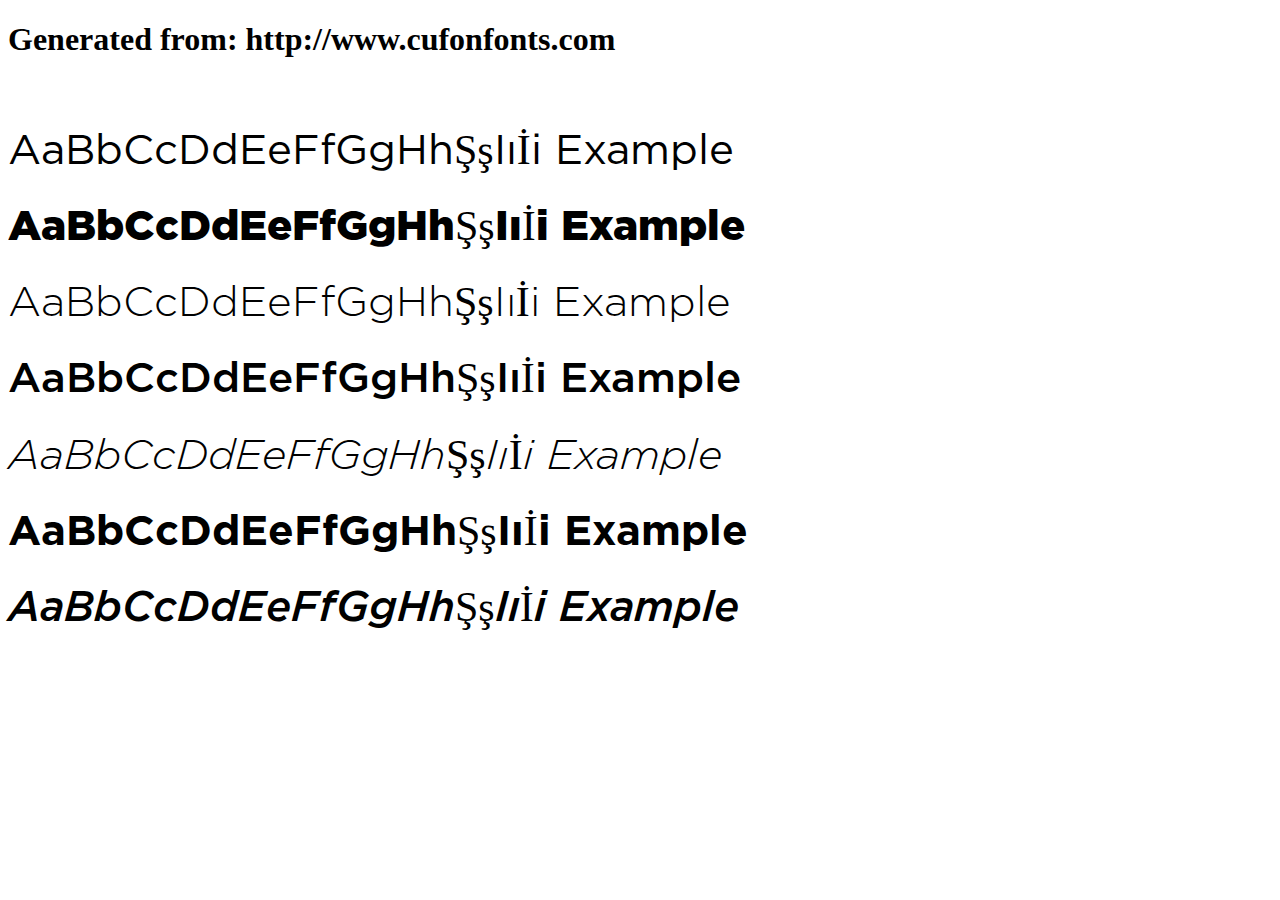
<file: assets/template/fonts/GothamPro/example.html>
<!DOCTYPE html>
<html xmlns="http://www.w3.org/1999/xhtml">
<head>
    <meta http-equiv="Content-Type" content="text/html; charset=utf-8"/>
    <link rel="stylesheet" type="text/css"
          href="style.css"/>
</head>

<body>

<h1>Generated from: http://www.cufonfonts.com</h1><br/>
<h1 style="font-family:'Gotham Pro';font-weight:normal;font-size:42px">AaBbCcDdEeFfGgHhŞşIıİi Example</h1>
<h1 style="font-family:'Gotham Pro Black';font-weight:normal;font-size:42px">AaBbCcDdEeFfGgHhŞşIıİi Example</h1>
<h1 style="font-family:'Gotham Pro Light';font-weight:normal;font-size:42px">AaBbCcDdEeFfGgHhŞşIıİi Example</h1>
<h1 style="font-family:'Gotham Pro Medium';font-weight:normal;font-size:42px">AaBbCcDdEeFfGgHhŞşIıİi Example</h1>
<h1 style="font-family:'Gotham Pro Light Italic';font-weight:normal;font-size:42px">AaBbCcDdEeFfGgHhŞşIıİi Example</h1>
<h1 style="font-family:'Gotham Pro Bold';font-weight:normal;font-size:42px">AaBbCcDdEeFfGgHhŞşIıİi Example</h1>
<h1 style="font-family:'GothamPro-MediumItalic';font-weight:normal;font-size:42px">AaBbCcDdEeFfGgHhŞşIıİi Example</h1>


</body>
</html>
</file>
<file: assets/template/css/style.css>
/* prefixed by https://autoprefixer.github.io (PostCSS: v7.0.26, autoprefixer: v9.7.3) */

@font-face {
    font-family: "GothaProLig";
    src: url("../fonts/GothamPro/GothaProLig.woff");
    src: url("../fonts/GothamPro/GothaProLig.woff") format("truetype");
    font-style: normal;
    font-weight: normal;
}

@font-face {
    font-family: "GothaProReg";
    src: url("../fonts/GothamPro/GothaProReg.woff");
    src: url("../fonts/GothamPro/GothaProReg.woff") format("truetype");
    font-style: normal;
    font-weight: normal;
}

@font-face {
    font-family: "GothaProMed";
    src: url("../fonts/GothamPro/GothaProMed.woff");
    src: url("../fonts/GothamPro/GothaProMed.woff") format("truetype");
    font-style: normal;
    font-weight: normal;
}

@font-face {
    font-family: "GothaProBol";
    src: url("../fonts/GothamPro/GothaProBol.woff");
    src: url("../fonts/GothamPro/GothaProBol.woff") format("truetype");
    font-style: normal;
    font-weight: normal;
}

a {
    color: inherit;
    text-decoration: none;
}

.clearfix::after {
    content: "";
    display: table;
    clear: both;
}

h2,
h3,
h4,
h5 {
    font-family: "GothaProMed";
}

* {
    -webkit-box-sizing: border-box;
    box-sizing: border-box;
}

* img {
    max-width: 100%;
}

body {
    margin: 0;

    font-family: 'GothaProReg', sans-serif;
    font-weight: normal;
    font-size: 18px;
    line-height: 24px;
    color: #0f0f0f;
}

.wrapper {
    display: block;
    margin: 0 auto;
    max-width: 1070px;
    padding-left: 20px;
    padding-right: 20px;
}



/*HEADER*/
.header-box {
    background-image: url(../img/header.jpg);
    background-repeat: no-repeat;
    background-size: auto;
    background-position: 226px center;
}

.main-header {
    padding-top: 10px;
}

.wrapper--header {
    max-width: 1230px;
    -webkit-box-sizing: border-box;
            box-sizing: border-box;
}

.header-nav {
    display: -webkit-box;
    display: -ms-flexbox;
    display: flex;
    width: 100%;
}

.logo-header {
    margin-top: 10px;
    width: 181px;
}

.logo-header > img {}

.header__nav-box {
    margin-left: auto;
    display: -webkit-box;
    display: -ms-flexbox;
    display: flex;
    -webkit-box-orient: vertical;
    -webkit-box-direction: normal;
        -ms-flex-direction: column;
            flex-direction: column;
    width: 100%;
}

.header-phone__text--desktop {
    margin-top: 0;
    margin-bottom: 17px;
    font-size: 13px;
    line-height: 1.2em;
    color: #767373;
}

.header-phone__text--desktop > span {
    font-family: 'GothaProBol', sans-serif;
}

.header-phone__link--desktop {}

.header-phone__link--desktop:hover {
    text-decoration: underline;
}

.header__menu-box {
    width: 100%;
}

.toggled {
    /* display: flex !important;
    width: 100%;*/
}

.over-header__menu {
    margin: 0;
    padding: 0;
    list-style: none;
    display: -webkit-box;
    display: -ms-flexbox;
    display: flex;
}

.over-header__menu > li:first-child > a {
    margin-left: 0;
    padding-left: 0;
}

.over-header__menu > li > a {
    font-size: 15px;
    line-height: 1.2em;
    border: solid 2px transparent;
    padding: 7px;
    margin: 0 5px;
}

.over-header__menu > li > a:hover,
.over-header__menu > li > a.active {
    border-color: #ffcc01;
}

.header__mobile {
    margin-left: auto;
    display: -webkit-box;
    display: -ms-flexbox;
    display: flex;
    -webkit-box-orient: vertical;
    -webkit-box-direction: normal;
        -ms-flex-direction: column;
            flex-direction: column;
}

.header__phone {
    font-family: 'GothaProBol', sans-serif;
    font-size: 25px;
    line-height: 1.2em;
}

.header__callback {
    font-size: 15px;
    line-height: 1.2em;
    text-decoration: underline;
    text-align: center;
}

.header__callback:hover {
    text-decoration: none;
}

@media only screen and (min-width: 1025px) and (max-width: 1224px) {
    .header__mobile {
        position: absolute;
        right: 0;
        top: -60px;
    }
}

@media only screen and (min-width: 1025px) {
    .wrapper--header {
        padding-left: 30px;
        padding-right: 30px;
    }

    .logo-header {
        margin-left: 27px;
    }

    .header__nav-box {
        width: calc(96% - 208px);
    }
}

/*sub-header*/
.sub-header {
    padding-top: 82px;
    padding-bottom: 86px;
}

@media only screen and (min-width: 1240px) {
    .sub-header .wrapper {
        max-width: 1230px;
    }
}

.sub-header__content {}

.sub-header__index {}

.sub-header__index h1 {
    text-align: center;
    font-size: 40px;
    line-height: 1.2em;
}

.sub-header__index h1 > span {
    font-family: 'GothaProMed', sans-serif;
    font-size: 70px;
    line-height: 1.2em;
}

.sub-header__text {
    text-align: center;
    font-family: 'GothaProMed', sans-serif;
    font-size: 25px;
    line-height: 1.2em;
}

.sub-header__list {
    margin-top: 68px;
    margin-bottom: 0;
    padding-left: 22px;
    list-style: none;
    display: -webkit-box;
    display: -ms-flexbox;
    display: flex;
    -ms-flex-pack: distribute;
        justify-content: space-around;
}

.sub-header__list > li {
    position: relative;
    width: 30%;
    padding-top: 14px;
    padding-left: 74px;
    font-size: 17px;
    line-height: 1.2em;
}

.sub-header__list > li span {
    font-family: 'GothaProMed', sans-serif;
}

.sub-header__list > li::before {
    content: "";
    position: absolute;
    width: 60px;
    height: 60px;
    top: 0;
    left: 0;
    background-repeat: no-repeat;
    background-size: auto;
    background-position: center;
}

.sub-header__list > li:nth-child(1)::before {
    background-image: url(../img/icon-1.png);
}

.sub-header__list > li:nth-child(2)::before {
    background-image: url(../img/icon-2.png);
}

.sub-header__list > li:nth-child(3)::before {
    background-image: url(../img/icon-3.png);
}

@media only screen and (max-width: 1024px) {
    .sub-header {
        padding-top: 40px;
        padding-bottom: 40px;
    }

    .sub-header__index h1 {
        font-size: 32px;
    }

    .sub-header__index h1 > span {
        font-size: 28px;
    }

    .sub-header__list {
        margin-top: 40px;
        padding-left: 0;
    }

    .sub-header__list > li {
        padding-top: 74px;
        padding-left: 0;
    }
}

@media only screen and (max-width: 768px) {
    .sub-header__list {
        -webkit-box-orient: vertical;
        -webkit-box-direction: normal;
            -ms-flex-direction: column;
                flex-direction: column;
        -webkit-box-align: center;
            -ms-flex-align: center;
                align-items: center;
    }

    .sub-header__list > li {
        width: 100%;
        max-width: 300px;
        margin-bottom: 24px;
    }
}

@media only screen and (max-width: 480px) {
    .logo-header {
        margin-left: 14px;
        width: 120px;
    }

    .logo-header > img {
        height: auto;
    }
}


/*REDUCTION*/
.reduction {
    padding-top: 64px;
}

.reduction__item {
    margin-bottom: 54px;
    display: -webkit-box;
    display: -ms-flexbox;
    display: flex;
    -webkit-box-pack: justify;
        -ms-flex-pack: justify;
            justify-content: space-between;
}

.reduction__item:last-child {
    margin-bottom: 40px;
}

.reduction__item--left {
    padding-left: 16px;
}

.reduction__inner {
    width: 50%;
    max-width: 450px;
}

.reduction__title {
    font-size: 20px;
    margin-bottom: 18px;
}

.reduction__title > span {
    padding: 0 6px;
    background-color: #ffcc01;
}

.reduction__list {
    margin-top: 8px;
    margin-bottom: 0;
    padding-left: 28px;
}

.reduction__list > li {
    line-height: 1.2em;
}

.reduction__item--left .reduction__list > li {
    margin-bottom: 12px;
}

.reduction-img {
    width: 50%;
    max-width: 457px;
}

.reduction__item--right {}

.reduction__item--right .reduction__list > li {}

.reduction__inner p {
    margin-top: 4px;
    margin-bottom: 4px;
}

@media only screen and (max-width: 1024px) {
    .reduction {
        padding-top: 34px;
    }

    .reduction-img {
        width: 46%;
    }

    .reduction-img > img {
        height: auto;
    }
}

@media only screen and (max-width: 768px) {
    .reduction__item {
        margin-bottom: 34px;
        -webkit-box-orient: vertical;
        -webkit-box-direction: normal;
            -ms-flex-direction: column;
                flex-direction: column;
    }

    .reduction__item--right {
        -webkit-box-orient: vertical;
        -webkit-box-direction: reverse;
            -ms-flex-direction: column-reverse;
                flex-direction: column-reverse;
    }

    .reduction__item--left {
        padding-left: 0;
    }

    .reduction__inner {
        width: 100%;
        max-width: 100%;
    }

    .reduction-img {
        margin-top: 20px;
        width: 100%;
        max-width: 100%;
        text-align: center;
    }
}



/*CALCULATION*/

.calculation {
    padding-top: 40px;
    padding-bottom: 68px;
    background-image: url(../img/vykladka-produkcyi-bg.png);
    background-repeat: no-repeat;
    background-size: auto;
    background-position: center;
}

.calculation h2 {
    margin: 10px 0;
    text-align: center;
    font-size: 35px;
}

.calculation__item {
    padding-top: 34px;
    display: -webkit-box;
    display: -ms-flexbox;
    display: flex;
    -webkit-box-pack: justify;
        -ms-flex-pack: justify;
            justify-content: space-between;
}

.calculation__inner {
    padding-left: 33px;
    max-width: 493px;
}

.calculation__inner h3 {
    margin: 10px 0;
    font-size: 35px;
}

.calculation__inner--right h3 {
    color: #1aa522;
}

.calculation__inner--wrong {
    color: #f0211d;
}

.calculation__slide {
    margin-top: 30px;
    border: solid 13px #fff;
}

@media only screen and (max-width: 1024px) {
    .calculation {
        padding-top: 20px;
        padding-bottom: 28px;
    }

    .calculation__inner h3 {
        text-align: center;
        font-size: 28px;
    }

    .calculation__inner {
        max-width: 60%;
        margin: 0 auto;
    }
}

@media only screen and (max-width: 768px) {
    .calculation__inner {
        padding-left: 0;
        max-width: 100%;
    }
}



/*MERCHANDISING*/
.merchandising {
    padding-top: 40px;
}

.merchandising h2 {
    text-align: center;
    font-size: 34px;
    text-transform: uppercase;
}

.merchandising__list {
    margin-top: 65px;
    margin-bottom: 0;
    padding-left: 0;
    list-style: none;
    display: -webkit-box;
    display: -ms-flexbox;
    display: flex;
    -webkit-box-pack: justify;
        -ms-flex-pack: justify;
            justify-content: space-between;
    -ms-flex-wrap: wrap;
        flex-wrap: wrap;
}

.merchandising__list > li {
    position: relative;
    width: 44%;
    margin-bottom: 44px;
    padding-top: 74px;
    padding-left: 40px;
}

.merchandising__list > li::before {
    content: "";
    position: absolute;
    width: 60px;
    height: 60px;
    top: 0;
    left: 34px;
    background-repeat: no-repeat;
    background-size: auto;
    background-position: center;
}

.merchandising__list > li:nth-child(1)::before {
    background-image: url(../img/icon-7.png);
}

.merchandising__list > li:nth-child(2)::before {
    background-image: url(../img/icon-10.png);
}

.merchandising__list > li:nth-child(3)::before {
    background-image: url(../img/icon-8.png);
}

.merchandising__list > li:nth-child(4)::before {
    background-image: url(../img/icon-11.png);
}

.merchandising__list > li:nth-child(5)::before {
    background-image: url(../img/icon-9.png);
}

@media only screen and (max-width: 768px) {
    .merchandising h2 {
        font-size: 28px;
        line-height: 1.2em;
    }

    .merchandising__list {
        margin-top: 30px;
        -webkit-box-orient: vertical;
        -webkit-box-direction: normal;
            -ms-flex-direction: column;
                flex-direction: column;
        -webkit-box-align: center;
            -ms-flex-align: center;
                align-items: center;
    }

    .merchandising__list > li {
        width: 100%;
        max-width: 460px;
        margin: 0 auto 30px;
        padding-left: 0;
    }
}



/*KINDS MERCHANDISING*/
.kinds-merchandising {
    padding-top: 14px;
    background-color: #f4f5f5;
}

.kinds-merchandising h2 {
    text-align: center;
    font-size: 34px;
    text-transform: uppercase;
}

.responsive-tabs {
    margin-top: 50px;
}

.responsive-tabs dt {
    padding: 16px 6px;
    width: 100%;
    -webkit-box-sizing: border-box;
            box-sizing: border-box;
    border-top: 1px solid #ccc;
    background-color: #d1d1d1;
    text-align: center;
    font-family: "GothaProMed";
    font-size: 20px;
    cursor: pointer;
}

.responsive-tabs dt:first-child {
    border-top: 0;
}

.responsive-tabs .active {
    background-color: #e8e8e8;
}

.responsive-tabs .active + dd {
    display: block;
}

.responsive-tabs dd {
    display: none;
    padding: 0.5em;
}

.responsive-tabs-placeholder {
    display: none;
}

.responsive-tabs-placeholder__content {
    display: -webkit-box;
    display: -ms-flexbox;
    display: flex;
    -webkit-box-orient: vertical;
    -webkit-box-direction: normal;
        -ms-flex-direction: column;
            flex-direction: column;
}

.responsive-tabs-placeholder__text {
    width: 100%;
}

.responsive-tabs-placeholder__text h4 {
    margin-bottom: 0;
    font-family: "GothaProMed";
    font-size: 16px;
}

.responsive-tabs-placeholder__text p {
    margin-top: 4px;
    font-family: "GothaProLig";
    font-size: 16px;
    line-height: 1.2em;
}

.responsive-tabs-placeholder__img {
    width: 100%;
    text-align: center;
}

.responsive-tabs-placeholder__img > img {
    width: 100%;
    max-width: 445px;
}

@media only screen and (min-width: 768px) {
    .responsive-tabs {}

    .responsive-tabs dt {
        float: left;
        border-top: 0;
        width: 25%;
    }

    .responsive-tabs .active + dd {
        display: none;
    }

    .responsive-tabs-placeholder {
        clear: both;
        display: block;
        padding: 36px 0 48px;
    }

    .responsive-tabs-placeholder__content {
        display: -webkit-box;
        display: -ms-flexbox;
        display: flex;
        -webkit-box-orient: horizontal;
        -webkit-box-direction: normal;
            -ms-flex-direction: row;
                flex-direction: row;
        -webkit-box-pack: justify;
            -ms-flex-pack: justify;
                justify-content: space-between;
    }

    .responsive-tabs-placeholder__text {
        width: 48%;
        max-width: 500px;
    }

    .responsive-tabs-placeholder__img {
        width: 48%;
        max-width: 445px;
    }
}

@media only screen and (max-width: 1024px) {
    .responsive-tabs dt {
        font-size: 16px;
    }
}

@media only screen and (max-width: 768px) {
    .kinds-merchandising h2 {
        font-size: 28px;
    }

    .responsive-tabs dd {
        margin: 0;
    }
}



/*WHY WE*/
.why-we {
    padding-top: 40px;
}

.why-we h2 {
    margin-top: 26px;
    margin-bottom: 10px;
    text-align: center;
    font-size: 34px;
    line-height: 1.2em;
    text-transform: uppercase;
}


.why-we__list {
    margin-top: 46px;
    margin-bottom: 0;
    padding-left: 0;
    list-style: none;
    display: -webkit-box;
    display: -ms-flexbox;
    display: flex;
    -webkit-box-pack: justify;
        -ms-flex-pack: justify;
            justify-content: space-between;
    -ms-flex-wrap: wrap;
        flex-wrap: wrap;
}

.why-we__list > li {
    position: relative;
    width: 44%;
    margin-bottom: 40px;
    padding-top: 74px;
    padding-left: 32px;
    line-height: 1.2em;
}

.why-we__list > li::before {
    content: "";
    position: absolute;
    width: 60px;
    height: 60px;
    top: 0;
    left: 34px;
    background-repeat: no-repeat;
    background-size: auto;
    background-position: center;
}

.why-we__list > li:nth-child(1)::before {
    background-image: url(../img/icon-12.png);
}

.why-we__list > li:nth-child(2)::before {
    background-image: url(../img/icon-14.png);
}

.why-we__list > li:nth-child(3)::before {
    background-image: url(../img/icon-13.png);
}

.why-we__list > li:nth-child(4)::before {
    background-image: url(../img/icon-15.png);
}

@media only screen and (max-width: 768px) {
    .why-we h2 {
        font-size: 28px;
    }

    .why-we__list {
        -webkit-box-orient: vertical;
        -webkit-box-direction: normal;
            -ms-flex-direction: column;
                flex-direction: column;
        -webkit-box-align: center;
            -ms-flex-align: center;
                align-items: center;
    }

    .why-we__list > li {
        width: 100%;
        max-width: 460px;
        padding-left: 0;
    }
}



/*WE DO*/
.we-do {
    margin-top: 40px;
    padding-top: 50px;
    background-image: url(../img/we-do-bcg.png);
    background-repeat: no-repeat;
    background-size: cover;
    background-position: center;
}

.we-do h2 {
    margin: 10px 0;
    text-align: center;
    font-size: 34px;
    text-transform: uppercase;
}

.we-do__title {
    margin: 34px auto 0;
    padding: 20px 20px;
    border: solid 2px #ffcc01;
    text-align: center;
    font-size: 16px;
    background-color: #fff;
}

.we-do h4 {
    margin-top: 48px;
    text-align: center;
    font-size: 19px;
}

.we-do__list {
    margin-top: 50px;
    margin-bottom: 0;
    padding-left: 0;
    list-style: none;
    display: -webkit-box;
    display: -ms-flexbox;
    display: flex;
    -ms-flex-pack: distribute;
        justify-content: space-around;
    -ms-flex-wrap: wrap;
        flex-wrap: wrap;
}

.we-do__li {
    position: relative;
    width: 33%;
    margin-bottom: 52px;
    padding-top: 74px;
    text-align: center;
    font-family: "GothaProLig";
    line-height: 1.2em;
}

.we-do__li::before {
    content: "";
    position: absolute;
    width: 60px;
    height: 60px;
    top: 0;
    left: calc(50% - 30px);
    background-repeat: no-repeat;
    background-size: auto;
    background-position: center;
}

.we-do__li:nth-child(1)::before {
    background-image: url(../img/icon-16.png);
}

.we-do__li:nth-child(2)::before {
    background-image: url(../img/icon-17.png);
}

.we-do__li:nth-child(3)::before {
    background-image: url(../img/icon-21.png);
}

.we-do__li:nth-child(4)::before {
    background-image: url(../img/icon-18.png);
}

.we-do__li:nth-child(5)::before {
    background-image: url(../img/icon-20.png);
}

@media only screen and (max-width: 768px) {
    .we-do {
        margin-top: 20px;
        padding-top: 30px;
    }

    .we-do h2 {
        font-size: 28px;
        line-height: 1.2em;
    }

    .we-do__li {
        width: 100%;
    }
}


/*PROVIDES*/
.provides {
    padding-top: 44px;
}

.provides h2 {
    margin: 10px 0;
    text-align: center;
    font-size: 34px;
    line-height: 1.2em;
    text-transform: uppercase;
}

.provides__item {
    margin-top: 50px;
    display: -webkit-box;
    display: -ms-flexbox;
    display: flex;
    -webkit-box-pack: justify;
        -ms-flex-pack: justify;
            justify-content: space-between;
}

.provides__list {
    margin-top: 20px;
    margin-bottom: 0;
    padding-left: 22px;
    list-style: none;
    width: 50%;
    max-width: 450px;
}

.provides__list > li {
    line-height: 1.2em;
    margin-bottom: 10px;
}

.provides__list > li > span {
    padding: 0 6px;
    font-family: "GothaProMed";
    font-size: 20px;
    background-color: #ffcc01;
}

.provides-img {
    width: 50%;
    max-width: 457px;
}

@media only screen and (max-width: 768px) {
    .provides h2 {
        font-size: 28px;
    }

    .provides__item {
        -webkit-box-orient: vertical;
        -webkit-box-direction: normal;
            -ms-flex-direction: column;
                flex-direction: column;
    }

    .provides__item {
        -webkit-box-orient: vertical;
        -webkit-box-direction: normal;
            -ms-flex-direction: column;
                flex-direction: column;
    }

    .provides__list {
        padding-left: 0;
        width: 100%;
        max-width: 100%;
    }

    .provides-img {
        margin-top: 20px;
        width: 100%;
        max-width: 100%;
        text-align: center;
    }

    .provides-img > img {
        height: auto;
    }
}



/*PARTNERS*/
.partners {
    margin-top: 40px;
    padding-top: 20px;
    padding-bottom: 28px;
    background-color: #f4f5f5;
}

.partners h2 {
    margin: 10px 0;
    text-align: center;
    font-size: 34px;
    line-height: 1.2em;
    text-transform: uppercase;
}

.partners__slider {
    margin-top: 58px;
}

.partners__slide {
    margin: 0 auto;
    width: 163px;
}

.partners__text {
    margin-top: 74px;
    text-align: center;
    font-family: "GothaProLig";
    line-height: 1.2em;
}

@media only screen and (max-width: 768px) {
    .partners h2 {
        font-size: 28px;
    }

    .partners__text {
        margin-top: 24px;
    }

}



/*RESPONSIBILITIES*/
.responsibilities {
    padding-top: 14px;
    padding-bottom: 32px;
}

.responsibilities h2 {
    margin-top: 26px;
    margin-bottom: 10px;
    text-align: center;
    font-size: 34px;
    line-height: 1.2em;
    text-transform: uppercase;
}


.responsibilities__list {
    margin-top: 30px;
    margin-bottom: 0;
    padding-left: 0;
    list-style: none;
    display: -webkit-box;
    display: -ms-flexbox;
    display: flex;
    -webkit-box-pack: justify;
        -ms-flex-pack: justify;
            justify-content: space-between;
    -ms-flex-wrap: wrap;
        flex-wrap: wrap;
}

.responsibilities__list > li {
    position: relative;
    width: 44%;
    margin-bottom: 40px;
    padding-top: 74px;
    padding-left: 32px;
    font-family: "GothaProLig";
    line-height: 1.2em;
}

.responsibilities__list > li::before {
    content: "";
    position: absolute;
    width: 60px;
    height: 60px;
    top: 0;
    left: 34px;
    background-repeat: no-repeat;
    background-size: auto;
    background-position: center;
}

.responsibilities__list > li:nth-child(1)::before {
    background-image: url(../img/icon-21.png);
}

.responsibilities__list > li:nth-child(2)::before {
    background-image: url(../img/icon-24.png);
}

.responsibilities__list > li:nth-child(3)::before {
    background-image: url(../img/icon-22.png);
}

.responsibilities__list > li:nth-child(4)::before {
    background-image: url(../img/icon-25.png);
}

.responsibilities__list > li:nth-child(5)::before {
    background-image: url(../img/icon-23.png);
}

.responsibilities__list > li:nth-child(6)::before {
    background-image: url(../img/icon-26.png);
}

.responsibilities__list > li > span {
    font-family: "GothaProMed";
    background-color: #e8e8e8;
}

@media only screen and (max-width: 768px) {
    .responsibilities h2 {
        font-size: 28px;
    }

    .responsibilities__list {
        -webkit-box-orient: vertical;
        -webkit-box-direction: normal;
            -ms-flex-direction: column;
                flex-direction: column;
        -webkit-box-align: center;
            -ms-flex-align: center;
                align-items: center;
    }

    .responsibilities__list > li {
        width: 100%;
        max-width: 460px;
        padding-left: 0;
    }

}




/*DISPLAY-GOODS*/
.display-goods {
    padding-top: 14px;
    padding-bottom: 82px;
    background-color: #f4f5f5;
}

.display-goods h2 {
    margin-top: 26px;
    margin-bottom: 10px;
    text-align: center;
    font-size: 34px;
    line-height: 1.2em;
    text-transform: uppercase;
}

.display-goods__item {
    margin-top: 32px;
    display: -webkit-box;
    display: -ms-flexbox;
    display: flex;
    -webkit-box-pack: justify;
        -ms-flex-pack: justify;
            justify-content: space-between;
}

.display-goods__text {
    width: 50%;
    max-width: 450px;
    line-height: 1.2em;
}

.display-goods__text h4 {
    margin-top: 10px;
    margin-bottom: 10px;
    font-family: "GothaProMed";
    font-size: 16px;
}

.display-goods__text p {
    margin-top: 10px;
    margin-bottom: 10px;
    font-family: "GothaProLig";
    font-size: 16px;
}

.display-goods__img {
    width: 50%;
    max-width: 457px;
}

@media only screen and (max-width: 768px) {
    .display-goods h2 {
        font-size: 28px;
    }

    .display-goods__item {
        -webkit-box-orient: vertical;
        -webkit-box-direction: normal;
            -ms-flex-direction: column;
                flex-direction: column;
    }

    .display-goods__text {
        width: 100%;
        max-width: 100%;
    }

    .display-goods__img {
        margin-top: 20px;
        width: 100%;
        max-width: 100%;
        text-align: center;
    }

    .display-goods__img > img {
        height: auto;
    }

}



/*FOOTER*/
.main-footer {
    padding-top: 20px;
    padding-bottom: 20px;
    background-color: #ffcc01;
}

.wrapper--footer {
    max-width: 1200px;
    -webkit-box-sizing: border-box;
            box-sizing: border-box;
    display: -webkit-box;
    display: -ms-flexbox;
    display: flex;
}

.footer__box {
    display: -webkit-box;
    display: -ms-flexbox;
    display: flex;
    -webkit-box-orient: vertical;
    -webkit-box-direction: normal;
        -ms-flex-direction: column;
            flex-direction: column;
}

.footer__mobile {
    margin-top: 26px;
    display: -webkit-box;
    display: -ms-flexbox;
    display: flex;
    -webkit-box-orient: vertical;
    -webkit-box-direction: normal;
        -ms-flex-direction: column;
            flex-direction: column;
}

.footer__callback {
    font-family: "GothaProMed";
    display: inline-block;
    height: 40px;
    padding: 6px 6px;
    border: 2px solid #000;
    text-align: center;
    font-size: 14px;
    line-height: 26px;
    color: #000;
    background-color: #ffcc01;
}

.footer__callback:hover {
    opacity: 0.6;
}

.footer__phone {
    margin-top: 12px;
    font-family: 'GothaProBol', sans-serif;
    font-size: 25px;
    line-height: 1.2em;
}

/*footer__nav*/
.footer__nav {
    margin-left: auto;
    margin-top: 12px;
    display: -webkit-box;
    display: -ms-flexbox;
    display: flex;
}

.footer__menu {
    margin-top: 0;
    margin-bottom: 0;
    padding: 0;
    list-style: none;
    display: -webkit-box;
    display: -ms-flexbox;
    display: flex;
    -webkit-box-pack: justify;
        -ms-flex-pack: justify;
            justify-content: space-between;
    min-width: 650px;
    max-width: 650px;
}

.footer__sub {}

.footer__submenu {
    margin-top: 0;
    margin-bottom: 0;
    padding: 0;
    list-style: none;
}

.footer__submenu li {
    margin-bottom: 14px;
    font-family: 'GothaProLig', sans-serif;
    font-size: 15px;
    line-height: 1.2em;
    text-decoration: underline;
}

.footer__submenu li:hover {
    text-decoration: none;
}

@media only screen and (min-width: 1025px) {
    .wrapper--footer {
        padding-left: 30px;
        padding-right: 30px;
    }

    .footer__nav {
        /*   padding-left: 30px;*/
    }

    .footer__box {
        margin-left: 12px;
    }
}

@media only screen and (max-width: 1024px) {
    .wrapper--footer {
        -webkit-box-orient: vertical;
        -webkit-box-direction: normal;
            -ms-flex-direction: column;
                flex-direction: column;
    }

    .footer__logo {
        text-align: center;
    }

    .footer__callback {
        width: 200px;
        margin: 0 auto;
    }

    .footer__phone {
        margin-top: 20px;
        text-align: center;
    }

    .footer__nav {
        margin-left: 0;
        margin-top: 24px;
        -ms-flex-wrap: wrap;
            flex-wrap: wrap;
    }

    .footer__menu {
        min-width: 100%;
        max-width: 100%;
        -ms-flex-wrap: wrap;
            flex-wrap: wrap;
    }

    .footer__sub {
        width: 50%;
    }

}

@media only screen and (max-width: 768px) {

    .footer__callback {
        width: 100%;
    }

}

@media only screen and (max-width: 480px) {
    .footer__sub {
        width: 100%;
    }

}





/*INNER PAGE*/
.sub-header--inner h1 {
    text-align: center;
    font-size: 54px;
    line-height: 1.2em;
    margin-top: 56px;
}

.sub-header__list--inner {}

.sub-header__list--inner > li:nth-child(1)::before,
.sub-header__list--inner > li:nth-child(2)::before,
.sub-header__list--inner > li:nth-child(3)::before {
    background-image: url(../img/icon-41.png);
}

@media only screen and (min-width: 1025px) {
    .sub-header--inner .sub-header__list {
        margin-top: 78px;
    }

    .sub-header--inner {
        padding-bottom: 140px;
    }
}

@media only screen and (max-width: 1024px) {
    .sub-header--inner h1 {
        font-size: 28px;
    }

    .sub-header--inner h1 > span {
        font-size: 28px;
    }
}



/*MERCH-STORE*/

.merch-store {
    padding-top: 38px;
}

.merch-store__item {}

.merch-store__item h2 {
    text-align: center;
    font-size: 34px;
    text-transform: uppercase;
}

.merch-store__inner {
    padding-top: 78px;
    padding-left: 104px;
    padding-bottom: 100px;
    background-image: url(../img/stroitelnyu-merch.png);
    background-repeat: no-repeat;
    background-size: contain;
    background-position: 90% center;
}

.merch-store__inner p:first-child {
    font-family: "GothaProMed";
}

.merch-store__inner p {
    margin-bottom: 0;
}

@media only screen and (max-width: 1023px) {
    .merch-store {
        padding-top: 0;
    }

    .merch-store__inner {
        padding-top: 20px;
        padding-left: 0;
        padding-bottom: 20px;
        background-size: 140px;
        background-position: right top;
    }
}

@media only screen and (max-width: 768px) {
    .merch-store__inner {
        padding-top: 140px;
    }
}



/*PRESENTATION*/
.presentation {
    padding-top: 20px;
    padding-bottom: 40px;
    background-color: #ffcc01;
}

.presentation h2 {
    text-align: center;
    font-size: 20px;
}

.presentation__form {
    margin: 40px auto 0;
    max-width: 830px;
    display: -webkit-box;
    display: -ms-flexbox;
    display: flex;
    -webkit-box-pack: justify;
        -ms-flex-pack: justify;
            justify-content: space-between;
}

.request__textarea,
.form__input {
    width: 230px;
    height: 48px;
    padding-left: 56px;
    border: 0;
    border-radius: 30px;
    background-color: #fff;
    font-size: 17px;
}

.request__textarea,
.form__input {
    background-repeat: no-repeat;
    background-size: auto;
    background-position: 18px center;
}

.form__name {
    background-image: url(../img/icon-35.png);
}

.form__phone {
    background-image: url(../img/icon-36.png);
}

.form__email {
    background-image: url(../img/icon-37.png);
}

.form__title {
    background-image: url(../img/icon-42.png);
}

.request__textarea {
    width: 532px;
    padding-top: 14px;
    background-image: url(../img/icon-38.png);

}

.button {
    display: inline-block;
    width: 230px;
    height: 48px;
    padding: 8px 14px;
    border-radius: 30px;
    border: 1px solid transparent;
    text-align: center;
    font-family: "GothaProMed";
    font-size: 20px;
    line-height: 30px;
    background-color: #eaeaea;
}

.button:hover {
    background-color: transparent;
    border-color: #eaeaea;
    -webkit-transition: 0.9s;
    -o-transition: 0.9s;
    transition: 0.9s;
}

@media only screen and (max-width: 768px) {
    .merch-store__inner {
        padding-top: 140px;
    }

    .presentation__form {
        -webkit-box-orient: vertical;
        -webkit-box-direction: normal;
            -ms-flex-direction: column;
                flex-direction: column;
        widows: 96%;
    }

    .request__textarea,
    .form__input {
        margin-bottom: 20px;
        width: 100%;
    }

    .button {
        margin: 0 auto;
    }
}



/*RULES*/
.rules {
    padding-top: 38px;
    padding-bottom: 20px;
}

@media only screen and (min-width: 1200px) {
    .rules .wrapper {
        max-width: 1120px;
    }
}

.rules__content--1 .rules__content-inner {
    margin-top: 18px;
}

.rules h2 {
    text-align: center;
    font-size: 34px;
    line-height: 1.2em;
    text-transform: uppercase;
}

.rules__title {
    display: -webkit-box;
    display: -ms-flexbox;
    display: flex;
    -webkit-box-pack: justify;
        -ms-flex-pack: justify;
            justify-content: space-between;
}

.rules__title > div {
    position: relative;
    width: 50%;
    padding-top: 94px;
    font-family: "GothaProMed";
    font-size: 20px;
}

.rules__title > div::before {
    content: "";
    position: absolute;
    width: 86px;
    height: 86px;
    top: 0;
    left: 34px;
    background-repeat: no-repeat;
    background-size: auto;
    background-position: center;
}

.rules__title > div:nth-child(1)::before {
    background-image: url(../img/icon-29.png);
}

.rules__title > div:nth-child(2)::before {
    background-image: url(../img/icon-30.png);
}

.rules__content {}

.rules__content--1 {
    padding-top: 44px;
}

.rules__content h3 {
    font-size: 20px;
}

.rules__content-inner {
    margin-bottom: 54px;
    display: -webkit-box;
    display: -ms-flexbox;
    display: flex;
    -webkit-box-pack: justify;
        -ms-flex-pack: justify;
            justify-content: space-between;
}

.rules__text {
    width: 50%;
    max-width: 450px;
}

.reules__h4 {
    display: inline-block;
    margin-top: 0;
    margin-bottom: 0px;
    padding: 8px 6px;
    width: auto;
    font-size: 18px;
    text-transform: uppercase;
    background-color: #ffcc01;
}

.rules__text h5 {
    margin-top: 0px;
    margin-bottom: 18px;
    width: auto;
    font-size: 16px;
    line-height: 1.4em;
}

.rules__text p {
    margin-top: 0px;
    font-family: "GothaProLig";
    font-size: 17px;
    line-height: 1em;
}

.rules__list {
    margin-top: 8px;
    margin-bottom: 0;
    padding-left: 18px;
}

.rules__list li {
    margin-bottom: 8px;
    font-family: "GothaProLig";
    font-size: 17px;
    line-height: 1em;
}

.rules-slider {
    width: 50%;
    max-width: 457px;
}

.rules-slider__1 {}

@media only screen and (max-width: 1024px) {
    .rules {
        padding-bottom: 0;
    }

    .rules__text {
        width: 48%;
    }

    .rules-slider {
        width: 46% !important;
        max-width: 457px;
    }
}

@media only screen and (max-width: 768px) {
    .rules__title {
        -webkit-box-orient: vertical;
        -webkit-box-direction: normal;
            -ms-flex-direction: column;
                flex-direction: column;
        -webkit-box-align: center;
            -ms-flex-align: center;
                align-items: center;
    }

    .rules__title > div {
        width: 100%;
        max-width: 460px;
    }

    .rules__title > div:first-child {
        margin-bottom: 20px;
    }

    .rules__content-inner {
        margin-bottom: 24px;
    }

    .rules__content--1 {
        padding-top: 20px;
    }

    .rules__content h3 {
        font-size: 18px;
    }

    .rules__content-inner {
        margin-bottom: 30px;
        -webkit-box-orient: vertical;
        -webkit-box-direction: normal;
            -ms-flex-direction: column;
                flex-direction: column;
    }

    .rules__text {
        width: 100%;
        max-width: 100%;
    }

    .rules-slider {
        width: 100% !important;
        max-width: 100%;
    }

    .rules__content--2 .rules__content-inner {
        -webkit-box-orient: vertical;
        -webkit-box-direction: reverse;
            -ms-flex-direction: column-reverse;
                flex-direction: column-reverse;
    }

}



/*BENEFITS*/
.benefits {
    padding-top: 14px;
}

.benefits h2,
.varieties h2 {
    margin-top: 26px;
    margin-bottom: 10px;
    text-align: center;
    font-size: 34px;
    line-height: 1.2em;
    text-transform: uppercase;
}


.benefits__list,
.varieties__list {
    margin-top: 48px;
    margin-bottom: 0;
    padding-left: 0;
    list-style: none;
    display: -webkit-box;
    display: -ms-flexbox;
    display: flex;
    -webkit-box-pack: justify;
        -ms-flex-pack: justify;
            justify-content: space-between;
    -ms-flex-wrap: wrap;
        flex-wrap: wrap;
}

.benefits__list > li,
.varieties__li {
    position: relative;
    width: 44%;
    margin-bottom: 48px;
    padding-top: 74px;
    font-family: "GothaProLig";
    line-height: 1em;
}

.benefits__list > li::before,
.varieties__li::before {
    content: "";
    position: absolute;
    width: 60px;
    height: 60px;
    top: 0;
    left: 0;
    background-repeat: no-repeat;
    background-size: auto;
    background-position: center;
}

.benefits__list > li:nth-child(1)::before {
    background-image: url(../img/icon-31.png);
}

.benefits__list > li:nth-child(2)::before {
    background-image: url(../img/icon-33.png);
}

.benefits__list > li:nth-child(3)::before {
    background-image: url(../img/icon-32.png);
}

.benefits__list > li:nth-child(4)::before {
    background-image: url(../img/icon-34.png);
}

@media only screen and (max-width: 768px) {
    .benefits {
        padding-top: 0;
    }

    .benefits__list,
    .varieties__list {
        margin-top: 20px;
        -webkit-box-orient: vertical;
        -webkit-box-direction: normal;
            -ms-flex-direction: column;
                flex-direction: column;
        -webkit-box-align: center;
            -ms-flex-align: center;
                align-items: center;
    }

    .benefits__list > li,
    .varieties__li {
        margin-bottom: 24px;
        width: 100%;
        max-width: 460px;
    }
}



/*VARIETIES*/
.varieties {
    padding-top: 46px;
}

.varieties__li > span {
    font-family: "GothaProMed";
}

.varieties__li:nth-child(1)::before {
    background-image: url(../img/icon-39.png);
}

.varieties__li:nth-child(2)::before {
    background-image: url(../img/icon-40.png);
}

@media only screen and (max-width: 768px) {
    .request {
        margin-top: 20px;
        padding-bottom: 20px;
    }
}



/*REQUEST*/
.request {
    margin-top: 34px;
    padding-top: 6px;
    padding-bottom: 50px;
    background-color: #ffcc01;
}

.request h2 {
    margin-bottom: 10px;
    text-align: center;
    font-size: 40px;
}

.request__text {
    text-align: center;
    font-family: "GothaProLig";
    font-size: 20px;
}

.request__form {
    margin: 32px auto 0;
    max-width: 830px;
    display: -webkit-box;
    display: -ms-flexbox;
    display: flex;
    -webkit-box-pack: justify;
        -ms-flex-pack: justify;
            justify-content: space-between;
}

.request__inner {
    display: -webkit-box;
    display: -ms-flexbox;
    display: flex;
    -webkit-box-pack: justify;
        -ms-flex-pack: justify;
            justify-content: space-between;
    -ms-flex-wrap: wrap;
        flex-wrap: wrap;
}

.request__input {
    margin-bottom: 20px;
}

@media only screen and (max-width: 768px) {
    .varieties {
        padding-top: 14px;
    }
}



/*REGIONS*/
.regions {
    text-align: center;
}

.regions h2 {
    font-size: 32px;
}

.regions h3 {
    font-size: 35px;
    font-family: "GothaProLig";
}

@media only screen and (max-width: 768px) {
    .regions h3 {
        font-size: 28px;
    }
}





/*CALLBACK*/
/*complex-form*/
.pop-up {
    display: none;
    max-width: 300px;
}

.fancybox-opened .fancybox-skin {
    padding: 0 !important;
}

.fancybox-close {
    top: 12px !important;
}

.callback__form {
    width: 100%;
    text-align: center;
    background-color: #fff;
}

.callback__form > h2 {
    margin: 0;
    padding: 10px 0;
    font-size: 25px;
    line-height: 1.2em;
    background-color: #ffcc01;
}

.complex__text,
.complex__bottom-text {
    font-family: 'GothaProLig', sans-serif;
    font-size: 17px;
    line-height: 1.2em;
}

.complex__item {
    padding: 0 10px 10px;
    display: -webkit-box;
    display: -ms-flexbox;
    display: flex;
    -ms-flex-wrap: wrap;
        flex-wrap: wrap;
    -webkit-box-pack: justify;
        -ms-flex-pack: justify;
            justify-content: space-between;
}

.complex__input {
    margin-bottom: 18px;
    border: solid 1px #000;
    padding-left: 40px;
}

.complex__input {
    background-position: 12px center;
}

.complex__textarea {
    width: 100%;
    height: 90px;
    padding: 14px;
    border: solid 1px #000;
}

.complex__button {
    background-color: #ffcc01;
}

.complex-small__item {
    -webkit-box-orient: vertical;
    -webkit-box-direction: normal;
        -ms-flex-direction: column;
            flex-direction: column;
    -webkit-box-align: center;
        -ms-flex-align: center;
            align-items: center;
}

/*pop-success*/
.pop-success {
    max-width: 300px;
}

.pop-success {
    padding: 20px 10px;
    background-color: #ffffff;
    color: #000000;
}

.pop-success__description {}

.pop-success p {
    margin-top: 10px;
    text-align: center;
    line-height: 1.6em;
    font-size: 16px;
}

.loading__social-list {
    margin-top: 16px;
    margin-bottom: 16px;
    padding-left: 0;
    list-style: none;
    display: -webkit-box;
    display: -ms-flexbox;
    display: flex;
    -webkit-box-pack: center;
    -ms-flex-pack: center;
    justify-content: center;
}

.loading__social-list li {
    display: -webkit-box;
    display: -ms-flexbox;
    display: flex;
    -webkit-box-pack: center;
    -ms-flex-pack: center;
    justify-content: center;
    -webkit-box-align: center;
    -ms-flex-align: center;
    align-items: center;
    background-color: #d04141;
    width: 52px;
    height: 52px;
    border-radius: 50%;
    margin-left: 4px;
    margin-right: 4px;
}

@media screen and (min-width: 1024px) {
    .pop-up {
        max-width: 630px;
    }

    .complex__item {
        padding: 0 70px 10px;
    }

    .complex-small__item .complex__input {
        width: 360px;
        max-width: 360px;
    }
}

@media screen and (max-width: 767px) {
    .complex__input {
        width: 100%;
    }
}



/*RESPONSIVE*/
@media only screen and (min-width: 1225px) {}


@media only screen and (min-width: 1225px) {}


@media screen and (max-width: 1224px) {}


@media only screen and (min-width: 1025px) and (max-width: 1224px) {
    .wrapper {
        max-width: 1000px;
        width: 98%;
    }
}


@media screen and (max-width: 1024px) {
    .wrapper {
        max-width: 1000px;
        width: 98%;
        padding-left: 0;
        padding-right: 0;
    }

    .complex__input,
    .complex__textarea {
        width: 100%;
    }

    h2 {
        font-size: 22px !important;
        line-height: 1.2em !important;
    }

}


@media screen and (max-width: 767px) {
    .wrapper {
        max-width: 756px;
        width: 98%;
    }
}


@media screen and (max-width: 480px) {
    .wrapper {
        min-width: 310px;
        max-width: 98%;
        padding: 0;
    }
}
</file>
<file: assets/template/css/menu.css>
/* prefixed by https://autoprefixer.github.io (PostCSS: v7.0.26, autoprefixer: v9.7.3) */

#cssmenu,
#cssmenu ul,
#cssmenu ul li,
#cssmenu ul li a,
#cssmenu #menu-button {
    margin: 0;
    padding: 0;
    border: 0;
    list-style: none;
    line-height: 1;
    display: block;
    position: relative;
    -webkit-box-sizing: border-box;
    box-sizing: border-box;
}

#cssmenu:after,
#cssmenu > ul:after {
    content: ".";
    display: block;
    clear: both;
    visibility: hidden;
    line-height: 0;
    height: 0;
}

#cssmenu #menu-button {
    display: none;
}

#cssmenu {
    /* font-family: Montserrat, sans-serif;
    background: #333333;*/
}

#cssmenu {
    display: -webkit-box;
    display: -ms-flexbox;
    display: flex;
    width: 100%;
}

#cssmenu > ul > li {
    float: left;
}

#cssmenu.align-center > ul {
    font-size: 0;
    text-align: center;
}

#cssmenu.align-center > ul > li {
    display: inline-block;
    float: none;
}

#cssmenu.align-center ul ul {
    text-align: left;
}

#cssmenu.align-right > ul > li {
    float: right;
}

#cssmenu > ul > li > a {
    font-size: 15px;
    line-height: 1.2em;
    border: solid 2px transparent;
    padding: 7px;
    margin: 0 5px;
}

#cssmenu > ul > li:first-child > a {
    margin-left: 0;
}

#cssmenu > ul > li:hover > a,
#cssmenu > ul > li.active > a {
    border-color: #ffcc01;
}

#cssmenu > ul > li.has-sub > a {
    padding-right: 30px;
}

#cssmenu > ul > li.has-sub > a:after {
    position: absolute;
    top: 15px;
    right: 11px;
    width: 8px;
    height: 2px;
    display: block;
    background: #dddddd;
    content: '';
}

#cssmenu > ul > li.has-sub > a:before {
    position: absolute;
    top: 12px;
    right: 14px;
    display: block;
    width: 2px;
    height: 8px;
    background: #dddddd;
    content: '';
    -webkit-transition: all .25s ease;
    -o-transition: all .25s ease;
    transition: all .25s ease;
}

#cssmenu > ul > li.has-sub:hover > a:before {
    top: 23px;
    height: 0;
}

#cssmenu ul ul {
    position: absolute;
    left: -9999px;
    width: 100%;
    background-color: #fff;
}

#cssmenu.align-right ul ul {
    text-align: right;
}

#cssmenu ul ul li {
    height: 0;
    -webkit-transition: all .25s ease;
    -o-transition: all .25s ease;
    transition: all .25s ease;
}

#cssmenu li:hover > ul {
    left: auto;
}

#cssmenu.align-right li:hover > ul {
    left: auto;
    right: 0;
}

#cssmenu li:hover > ul > li {
    min-height: 35px;
    height: auto;
}

#cssmenu ul ul ul {
    margin-left: 100%;
    top: 0;
}

#cssmenu.align-right ul ul ul {
    margin-left: 0;
    margin-right: 100%;
}

#cssmenu ul ul li a {
    border-bottom: solid 2px #000;
    width: 100%;
    font-size: 15px;
    line-height: 1.2em;
    padding: 7px;
}

#cssmenu ul ul li:last-child > a,
#cssmenu ul ul li.last-item > a {
    /*  border-bottom: 0;*/
}

#cssmenu ul ul li:hover > a,
#cssmenu ul ul li a:hover {
    border-bottom-color: #ffcc01;
}

#cssmenu ul ul li.has-sub > a:after {
    position: absolute;
    top: 16px;
    right: 11px;
    width: 8px;
    height: 2px;
    display: block;
    background: #dddddd;
    content: '';
}

#cssmenu.align-right ul ul li.has-sub > a:after {
    right: auto;
    left: 11px;
}

#cssmenu ul ul li.has-sub > a:before {
    position: absolute;
    top: 13px;
    right: 14px;
    display: block;
    width: 2px;
    height: 8px;
    background: #dddddd;
    content: '';
    -webkit-transition: all .25s ease;
    -o-transition: all .25s ease;
    transition: all .25s ease;
}

#cssmenu.align-right ul ul li.has-sub > a:before {
    right: auto;
    left: 14px;
}

#cssmenu ul ul > li.has-sub:hover > a:before {
    top: 17px;
    height: 0;
}



@media only screen and (min-width: 1025px) and (max-width: 1224px) {
    #cssmenu {
        margin-top: 26px;
    }

}

@media only screen and (max-width: 1024px) {
    #cssmenu {
        display: block;
    }

    #cssmenu ul {
        width: 100%;
        display: none;
    }

    #cssmenu.align-center > ul {
        text-align: left;
    }

    #cssmenu ul li {
        width: 100%;
        border-top: 1px solid rgba(120, 120, 120, 0.2);
    }

    #cssmenu ul ul li,
    #cssmenu li:hover > ul > li {
        height: auto;
    }

    #cssmenu ul li a,
    #cssmenu ul ul li a {
        width: 100%;
        border-bottom: 0;
    }

    #cssmenu > ul > li {
        float: none;
    }

    #cssmenu ul ul li a {
        padding-left: 25px;
    }

    #cssmenu ul ul ul li a {
        padding-left: 35px;
    }

    #cssmenu ul ul li a {
        background: none;
    }

    #cssmenu ul ul li:hover > a,
    #cssmenu ul ul li.active > a {
        color: #ffffff;
    }

    #cssmenu ul ul,
    #cssmenu ul ul ul,
    #cssmenu.align-right ul ul {
        position: relative;
        left: 0;
        width: 100%;
        margin: 0;
        text-align: left;
    }

    #cssmenu > ul > li.has-sub > a:after,
    #cssmenu > ul > li.has-sub > a:before,
    #cssmenu ul ul > li.has-sub > a:after,
    #cssmenu ul ul > li.has-sub > a:before {
        display: none;
    }

    #cssmenu #menu-button {
        display: block;
        padding: 17px;
        color: transparent;
        cursor: pointer;
        font-size: 12px;
        text-transform: uppercase;
        font-weight: 700;

        position: absolute;
        top: -90px;
        left: calc(100% - 50px);
        width: 50px;
    }

    #cssmenu #menu-button:after {
        position: absolute;
        top: 22px;
        right: 17px;
        display: block;
        height: 4px;
        width: 20px;
        border-top: 2px solid #000;
        border-bottom: 2px solid #000;
        content: '';
    }

    #cssmenu #menu-button:before {
        position: absolute;
        top: 16px;
        right: 17px;
        display: block;
        height: 2px;
        width: 20px;
        background: #000;
        content: '';
    }

    #cssmenu #menu-button.menu-opened:after {
        top: 23px;
        border: 0;
        height: 2px;
        width: 15px;
        background: #000;
        -webkit-transform: rotate(45deg);
        -ms-transform: rotate(45deg);
        transform: rotate(45deg);
    }

    #cssmenu #menu-button.menu-opened:before {
        top: 23px;
        background: #000;
        width: 15px;
        -webkit-transform: rotate(-45deg);
        -ms-transform: rotate(-45deg);
        transform: rotate(-45deg);
    }

    #cssmenu .submenu-button {
        position: absolute;
        z-index: 99;
        right: 0;
        top: 0;
        display: block;
        border-left: 1px solid rgba(120, 120, 120, 0.2);
        height: 32px;
        width: 46px;
        cursor: pointer;
    }

    #cssmenu .submenu-button.submenu-opened {
        background: #262626;
    }

    #cssmenu ul ul .submenu-button {
        height: 34px;
        width: 34px;
    }

    #cssmenu .submenu-button:after {
        position: absolute;
        top: 17px;
        right: 19px;
        width: 8px;
        height: 2px;
        display: block;
        background: #000;
        content: '';
    }

    #cssmenu ul ul .submenu-button:after {
        top: 15px;
        right: 13px;
    }

    #cssmenu .submenu-button.submenu-opened:after {
        background: #ffffff;
    }

    #cssmenu .submenu-button:before {
        position: absolute;
        top: 14px;
        right: 22px;
        display: block;
        width: 2px;
        height: 8px;
        background: #000;
        content: '';
    }

    #cssmenu ul ul .submenu-button:before {
        top: 12px;
        right: 16px;
    }

    #cssmenu .submenu-button.submenu-opened:before {
        display: none;
    }

    #cssmenu > ul > li > a {
        border: 0;
        margin: 0;
    }

    #cssmenu > ul > li.has-sub > a:before,
    #cssmenu > ul > li.has-sub > a:after {
        display: none !important;
    }

    /*header*/
    .header__mobile {
        padding-top: 20px;
        padding-bottom: 20px;
        border-top: 1px solid #000;
        border-bottom: 1px solid #000;
    }

    .header__phone {
        text-align: center;
    }

    .header__callback {
        margin: 16px auto 0;
        display: inline-block;
        padding: 6px 6px;
        border: 2px solid #000;
        width: 100%;
        max-width: 600px;
        height: 40px;
        font-family: "GothaProMed";
        text-align: center;
        font-size: 14px;
        line-height: 26px;
        color: #000;
        background-color: #ffcc01;
        text-decoration: none;
    }

    .header__callback:hover {
        opacity: 0.7;
    }

    .header-nav {
        -webkit-box-orient: vertical;
        -webkit-box-direction: normal;
            -ms-flex-direction: column;
                flex-direction: column;
    }

    .header-phone__text--desktop {
        position: absolute;
        width: 40px;
        height: 40px;
        left: 50%;
        top: 20px;
        background-image: url(../img/mobile-phone.png);
        background-size: 24px 24px;
        background-position: center center;
        background-repeat: no-repeat;
        border: solid 2px #000;
        border-radius: 50%;
        display: inline-block;
        overflow: hidden;
        color: transparent;
    }

    .header-phone__text--desktop:hover {
        border-color: #ffcc01;
    }

}

@media only screen and (max-width: 768px) {
    #cssmenu #menu-button {
        top: -80px;
    }
}

@media only screen and (max-width: 480px) {
    #cssmenu #menu-button {
        top: -58px;
    }
}
</file>
<file: assets/template/fonts/GothamPro/style.css>
/* #### Generated By: http://www.cufonfonts.com #### */

@font-face {
font-family: 'Gotham Pro';
font-style: normal;
font-weight: normal;
src: local('Gotham Pro'), url('GothaProReg.woff') format('woff');
}


@font-face {
font-family: 'Gotham Pro Black';
font-style: normal;
font-weight: normal;
src: local('Gotham Pro Black'), url('GothaProBla.woff') format('woff');
}


@font-face {
font-family: 'Gotham Pro Light';
font-style: normal;
font-weight: normal;
src: local('Gotham Pro Light'), url('GothaProLig.woff') format('woff');
}


@font-face {
font-family: 'Gotham Pro Medium';
font-style: normal;
font-weight: normal;
src: local('Gotham Pro Medium'), url('GothaProMed.woff') format('woff');
}


@font-face {
font-family: 'Gotham Pro Light Italic';
font-style: normal;
font-weight: normal;
src: local('Gotham Pro Light Italic'), url('GothaProLigIta.woff') format('woff');
}


@font-face {
font-family: 'Gotham Pro Bold';
font-style: normal;
font-weight: normal;
src: local('Gotham Pro Bold'), url('GothaProBol.woff') format('woff');
}


@font-face {
font-family: 'GothamPro-MediumItalic';
font-style: normal;
font-weight: normal;
src: local('GothamPro-MediumItalic'), url('GothamProMediumItalic.woff') format('woff');
}
</file>
